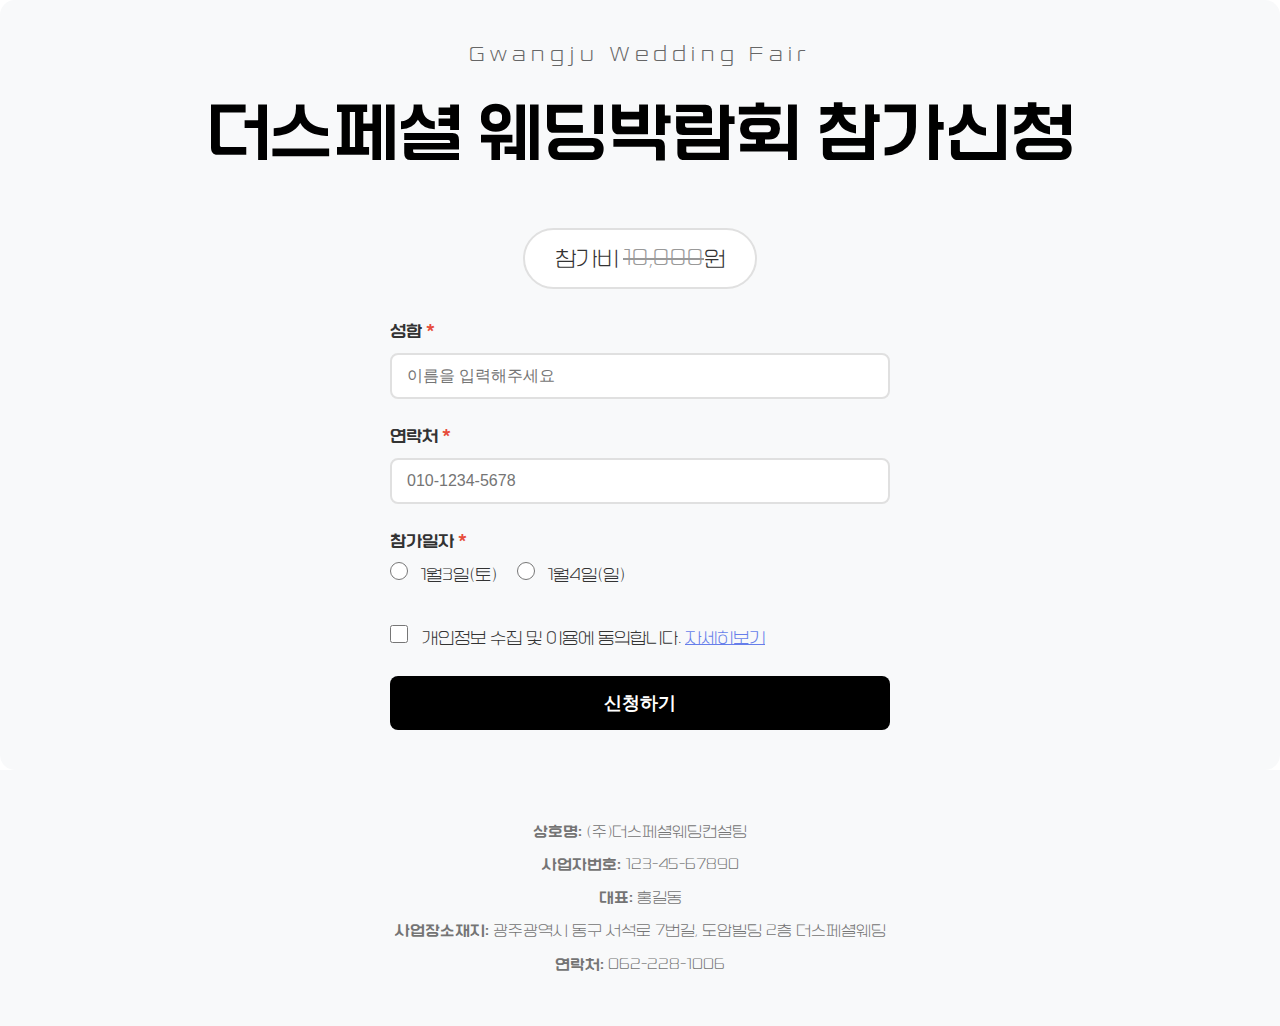
<file: index.html>
<!doctype html>
<html lang="ko">
    <head>
        <meta charset="UTF-8" />
        <meta name="viewport" content="width=device-width, initial-scale=1.0" />
        <meta name="description" content="광주웨딩박람회" />
        <meta name="keywords" content="광주웨딩박람회,결혼박람회" />
        <title>더스페셜 광주웨딩박람회</title>
        <link
            href="https://fonts.googleapis.com/css2?family=Noto+Sans+KR:wght@100;300;400;500;700;900&display=swap"
            rel="stylesheet"
        />
        <link rel="stylesheet" href="/landing.css" />
        <style>
            /* 상단 네비게이션 */
            .top-nav {
                background: rgba(255, 255, 255, 0.9);
                backdrop-filter: blur(10px);
                -webkit-backdrop-filter: blur(10px);
                padding: 0;
                position: sticky;
                top: 0;
                z-index: 1000;
                box-shadow: 0 2px 10px rgba(0, 0, 0, 0.1);
            }
            .nav-container {
                max-width: 1200px;
                margin: 0 auto;
                display: flex;
                justify-content: space-between;
                align-items: center;
                padding: 15px 20px;
            }
            .nav-logo {
                display: flex;
                align-items: center;
                gap: 10px;
                font-size: 1.5em;
                font-weight: 700;
                color: black;
                text-decoration: none;
            }
            .nav-logo img {
                height: 70px;
                width: auto;
            }
            .mobile-menu-btn {
                display: none;
                background: none;
                border: none;
                color: black;
                font-size: 1.5em;
                cursor: pointer;
            }
            @media screen and (max-width: 768px) {
                .mobile-menu-btn {
                    display: block;
                }
                .nav-container {
                    position: relative;
                }
            }
            .pc_wrap {
                display: block;
            }
            .mob_wrap {
                display: none;
            }
            @media screen and (max-width: 768px) {
                .pc_wrap {
                    display: none;
                }
                .mob_wrap {
                    display: block;
                }
            }
            .image-section {
                font-size: 0;
            }
            .image-section img {
                width: 100%;
                cursor: pointer;
                display: block;
            }
            .youtube-wrapper {
                position: relative;
                width: 100%;
                padding-bottom: 56.25%;
                height: 0;
                overflow: hidden;
            }
            .youtube-wrapper iframe {
                position: absolute;
                top: 0;
                left: 0;
                width: 100%;
                height: 100%;
                border: 0;
            }
            .form-container {
                margin: 0;
                padding: 0;
                font-size: 16px;
            }
            .loading {
                text-align: center;
                padding: 100px 20px;
                font-size: 1.2em;
                color: #667eea;
            }
        </style>
    </head>
    <body>
        <div class="pc_wrap">
            <div class="image-section" id="pcImages">
                <div class="loading">이미지 로딩 중...</div>
            </div>
        </div>

        <div class="mob_wrap">
            <div class="image-section" id="mobileImages">
                <div class="loading">이미지 로딩 중...</div>
            </div>
        </div>

        <div id="privacyModal" class="modal">
            <div class="modal-content">
                <span class="close" onclick="closePrivacyModal()">&times;</span>
                <h3>개인정보 처리방침</h3>
                <div class="privacy-content">
                    <h4>[개인정보의 보유 및 이용기간]</h4>
                    <p>
                        원칙적으로, 개인정보 수집 및 이용목적이 달성된 후에는
                        해당 정보를 지체 없이 파기합니다.
                    </p>
                    <h4>보존 항목:</h4>
                    <p>이름, 휴대전화번호, 서비스 이용기록</p>
                    <h4>관계법령에 따른 보관:</h4>
                    <ul>
                        <li>계약 또는 청약철회 등에 관한 기록: 5년</li>
                        <li>대금결제 및 재화 등의 공급에 관한 기록: 5년</li>
                        <li>소비자의 불만 또는 분쟁처리에 관한 기록: 3년</li>
                    </ul>
                </div>
            </div>
        </div>

        <div id="successModal" class="modal">
            <div class="modal-content success-modal">
                <div class="success-icon">✓</div>
                <h2>신청이 완료되었습니다!</h2>
                <p class="success-message">
                    소중한 신청 감사합니다.<br />
                    빠른 시일 내에 연락드리겠습니다.
                </p>
                <button class="success-button" onclick="closeSuccessModal()">
                    확인
                </button>
            </div>
        </div>

        <footer
            style="
                background: #f8f9fa;
                color: #666;
                padding: 40px 20px;
                text-align: center;
            "
        >
            <div class="company-info" style="max-width: 800px; margin: 0 auto">
                <p style="margin: 10px 0; opacity: 0.9">
                    <strong>상호명:</strong> (주)더스페셜웨딩컨설팅
                </p>
                <p style="margin: 10px 0; opacity: 0.9">
                    <strong>사업자번호:</strong> 123-45-67890
                </p>
                <p style="margin: 10px 0; opacity: 0.9">
                    <strong>대표:</strong> 홍길동
                </p>
                <p style="margin: 10px 0; opacity: 0.9">
                    <strong>사업장소재지:</strong> 광주광역시 동구 서석로 7번길,
                    도암빌딩 2층 더스페셜웨딩
                </p>
                <p style="margin: 10px 0; opacity: 0.9">
                    <strong>연락처:</strong> 062-228-1006
                </p>
            </div>
        </footer>

        <script>
            const REGION = 'main';
        </script>
        <script src="/landing-dynamic.js"></script>
        <script>
            function toggleMobileMenu() {
                const menu = document.getElementById('navMenu');
                if (menu) {
                    menu.classList.toggle('active');
                }
            }
        </script>
    </body>
</html>
</file>
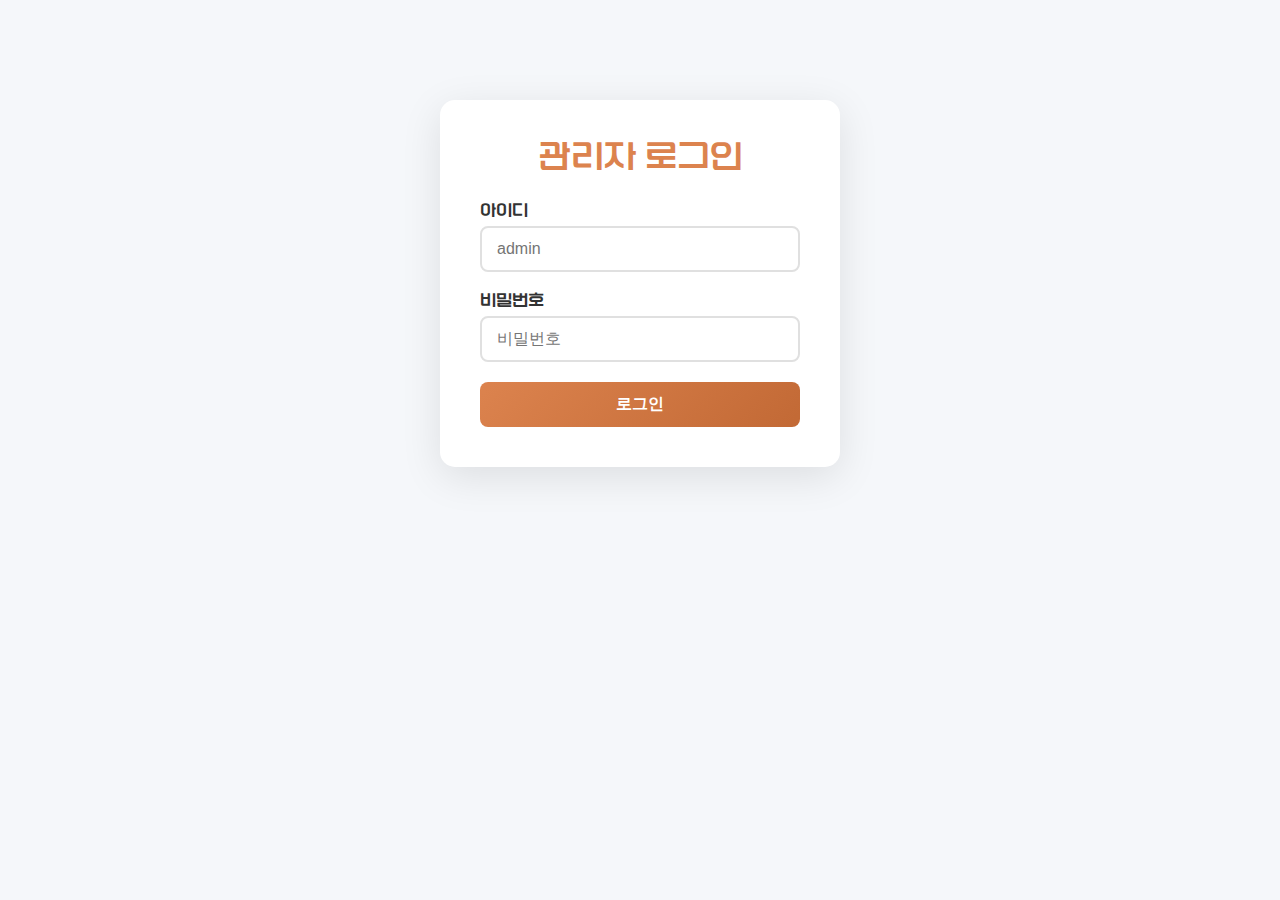
<file: admin.html>
<!DOCTYPE html>
<html lang="ko">
    <head>
        <meta charset="UTF-8" />
        <meta name="viewport" content="width=device-width, initial-scale=1.0" />
        <title>관리자 페이지</title>
        <link
            href="https://fonts.googleapis.com/css2?family=Noto+Sans+KR:wght@100;300;400;500;700;900&display=swap"
            rel="stylesheet"
        />
        <link rel="stylesheet" href="/admin.css" />
    </head>
    <body>
        <!-- 로그인 페이지 -->
        <div id="loginPage" class="page active">
            <div class="login-container">
                <h1>관리자 로그인</h1>
                <form id="loginForm">
                    <div class="form-group">
                        <label for="username">아이디</label>
                        <input
                            type="text"
                            id="username"
                            required
                            placeholder="admin"
                            autocomplete="username"
                        />
                    </div>
                    <div class="form-group">
                        <label for="password">비밀번호</label>
                        <input
                            type="password"
                            id="password"
                            required
                            placeholder="비밀번호"
                            autocomplete="current-password"
                        />
                    </div>
                    <button type="submit" class="btn-primary">로그인</button>
                    <div id="loginMessage" class="message"></div>
                </form>
            </div>
        </div>

        <!-- 관리자 대시보드 -->
        <div id="dashboardPage" class="page">
            <div class="dashboard-container">
                <header class="dashboard-header">
                    <div>
                        <h1>관리자 대시보드</h1>
                        <!-- 지역 선택 (메인만 운영 - 나머지 지역 주석처리) -->
                        <!-- <div class="region-selector">
                            <label for="regionSelect">지역:</label>
                            <select id="regionSelect" class="region-select">
                                <option value="seoul">서울</option>
                                <option value="incheon">인천</option>
                                <option value="suwon">수원</option>
                                <option value="daegu">대구</option>
                                <option value="busan">부산</option>
                                <option value="ulsan">울산</option>
                                <option value="gwangju">광주</option>
                                <option value="jeju">제주</option>
                            </select>
                        </div> -->
                    </div>
                    <button id="logoutBtn" class="btn-secondary">
                        로그아웃
                    </button>
                </header>

                <nav class="dashboard-nav">
                    <button class="nav-btn active" data-tab="submissions">
                        신청 내역
                    </button>
                    <button class="nav-btn" data-tab="dates">날짜 관리</button>
                    <button class="nav-btn" data-tab="blocked">
                        차단 관리
                    </button>
                    <button class="nav-btn" data-tab="images">
                        이미지 관리
                    </button>
                    <button class="nav-btn" data-tab="email">
                        📧 이메일 설정
                    </button>
                </nav>

                <!-- 신청 내역 탭 -->
                <div id="submissionsTab" class="tab-content active">
                    <div class="section-header">
                        <h2>신청 내역</h2>
                        <div class="header-buttons">
                            <button id="downloadExcelBtn" class="btn-success">
                                📥 엑셀 다운로드
                            </button>
                            <button id="refreshBtn" class="btn-secondary">
                                새로고침
                            </button>
                        </div>
                    </div>

                    <div class="stats-container">
                        <div class="stat-card">
                            <div class="stat-number" id="totalCount">0</div>
                            <div class="stat-label">총 신청 수</div>
                        </div>
                    </div>

                    <div class="table-container">
                        <table id="submissionsTable">
                            <thead>
                                <tr>
                                    <th>번호</th>
                                    <th>이름</th>
                                    <th>연락처</th>
                                    <th>참가일자</th>
                                    <th>신청일시</th>
                                    <th>작업</th>
                                </tr>
                            </thead>
                            <tbody id="submissionsBody">
                                <tr>
                                    <td colspan="6" class="loading">
                                        데이터를 불러오는 중...
                                    </td>
                                </tr>
                            </tbody>
                        </table>
                    </div>
                </div>

                <!-- 날짜 관리 탭 -->
                <div id="datesTab" class="tab-content">
                    <div class="section-header">
                        <h2>날짜 관리</h2>
                        <button id="saveDatesBtn" class="btn-primary">
                            저장
                        </button>
                    </div>

                    <div class="dates-editor">
                        <p class="info-text">
                            날짜를 추가하거나 활성화/비활성화할 수 있습니다.
                        </p>
                        <div id="datesList" class="dates-list"></div>
                        <button id="addDateBtn" class="btn-secondary">
                            + 날짜 추가
                        </button>
                    </div>

                    <div id="datesMessage" class="message"></div>
                </div>

                <!-- 차단 관리 탭 -->
                <div id="blockedTab" class="tab-content">
                    <div class="section-header">
                        <h2>차단 관리</h2>
                    </div>

                    <div class="blocked-section">
                        <div class="add-blocked-form">
                            <h3>차단 추가</h3>
                            <div class="form-row">
                                <input
                                    type="tel"
                                    id="blockedPhone"
                                    placeholder="010-1234-5678"
                                    class="blocked-input"
                                />
                                <input
                                    type="text"
                                    id="blockedReason"
                                    placeholder="차단 사유 (선택)"
                                    class="blocked-input"
                                />
                                <button id="addBlockedBtn" class="btn-primary">
                                    차단 추가
                                </button>
                            </div>
                        </div>

                        <div class="stats-container">
                            <div class="stat-card">
                                <div class="stat-number" id="blockedCount">
                                    0
                                </div>
                                <div class="stat-label">차단된 번호</div>
                            </div>
                        </div>

                        <div class="table-container">
                            <table id="blockedTable">
                                <thead>
                                    <tr>
                                        <th>번호</th>
                                        <th>전화번호</th>
                                        <th>차단 사유</th>
                                        <th>차단일시</th>
                                        <th>관리</th>
                                    </tr>
                                </thead>
                                <tbody id="blockedBody">
                                    <tr>
                                        <td colspan="5" class="loading">
                                            데이터를 불러오는 중...
                                        </td>
                                    </tr>
                                </tbody>
                            </table>
                        </div>
                    </div>

                    <div id="blockedMessage" class="message"></div>
                </div>

                <!-- 이미지 관리 탭 -->
                <div id="imagesTab" class="tab-content">
                    <div class="section-header">
                        <h2>이미지 관리</h2>
                        <button id="saveImagesBtn" class="btn-primary">
                            저장
                        </button>
                    </div>

                    <div class="images-editor">
                        <div class="image-section">
                            <h3>PC 이미지 (권장: 1920px 너비)</h3>

                            <!-- 파일 업로드 -->
                            <div class="upload-section">
                                <input
                                    type="file"
                                    id="pcFileInput"
                                    accept="image/*"
                                    style="display: none"
                                />
                                <button
                                    class="btn-upload"
                                    onclick="document.getElementById('pcFileInput').click()"
                                >
                                    📤 PC 이미지 업로드
                                </button>
                                <div
                                    id="pcUploadStatus"
                                    class="upload-status"
                                ></div>
                            </div>

                            <div id="pcImagesList" class="images-list"></div>
                            <button
                                class="btn-secondary add-image-btn"
                                data-type="pc"
                            >
                                + URL로 추가
                            </button>
                        </div>

                        <div class="image-section">
                            <h3>모바일 이미지 (권장: 768px 너비)</h3>

                            <!-- 파일 업로드 -->
                            <div class="upload-section">
                                <input
                                    type="file"
                                    id="mobileFileInput"
                                    accept="image/*"
                                    style="display: none"
                                />
                                <button
                                    class="btn-upload"
                                    onclick="document.getElementById('mobileFileInput').click()"
                                >
                                    📤 모바일 이미지 업로드
                                </button>
                                <div
                                    id="mobileUploadStatus"
                                    class="upload-status"
                                ></div>
                            </div>

                            <div
                                id="mobileImagesList"
                                class="images-list"
                            ></div>
                            <button
                                class="btn-secondary add-image-btn"
                                data-type="mobile"
                            >
                                + URL로 추가
                            </button>
                        </div>
                    </div>

                    <div id="imageMessage" class="message"></div>
                </div>

                <!-- 이메일 설정 탭 -->
                <div id="emailTab" class="tab-content">
                    <div class="section-header">
                        <h2>이메일 알림 설정</h2>
                        <button id="saveEmailBtn" class="btn-primary">
                            저장
                        </button>
                    </div>

                    <div class="email-settings-container">
                        <div class="form-group">
                            <label for="emailEnabled" class="switch-label">
                                <span>이메일 알림 사용</span>
                                <label class="switch">
                                    <input type="checkbox" id="emailEnabled" />
                                    <span class="slider round"></span>
                                </label>
                            </label>
                            <p class="help-text">
                                활성화하면 신청 접수 시 자동으로 이메일이
                                발송됩니다.
                            </p>
                        </div>

                        <div class="form-group">
                            <label for="emailTo"
                                >받는 사람 이메일
                                <span class="required">*</span></label
                            >
                            <input
                                type="text"
                                id="emailTo"
                                placeholder="admin@example.com, manager@example.com"
                                class="form-input"
                            />
                            <p class="help-text">
                                여러 개의 이메일 주소는 쉼표(,)로 구분하세요.
                            </p>
                        </div>

                        <div class="form-group">
                            <label for="emailSubject">이메일 제목</label>
                            <input
                                type="text"
                                id="emailSubject"
                                placeholder="[허니문박람회] 새로운 신청이 접수되었습니다"
                                class="form-input"
                            />
                        </div>

                        <div class="info-box">
                            <h4>이메일 내용 미리보기</h4>
                            <pre class="email-preview">
━━━━━━━━━━━━━━━━━━━━━━━━━
📝 신청 정보
━━━━━━━━━━━━━━━━━━━━━━━━━

👤 성함: 홍길동
📞 연락처: 010-1234-5678
📅 참가일자: 1월3일(토)
🌏 지역: 서울
⏰ 신청시간: 2026-01-19 15:30:25

━━━━━━━━━━━━━━━━━━━━━━━━━
관리자 페이지에서 확인하기:
http://honeyfair.co.kr/admin.html
━━━━━━━━━━━━━━━━━━━━━━━━━</pre
                            >
                        </div>

                        <div class="button-group">
                            <button id="testEmailBtn" class="btn-secondary">
                                테스트 이메일 발송
                            </button>
                        </div>
                    </div>

                    <div id="emailMessage" class="message"></div>
                </div>
            </div>
        </div>

        <script src="/admin.js"></script>
    </body>
</html>
</file>
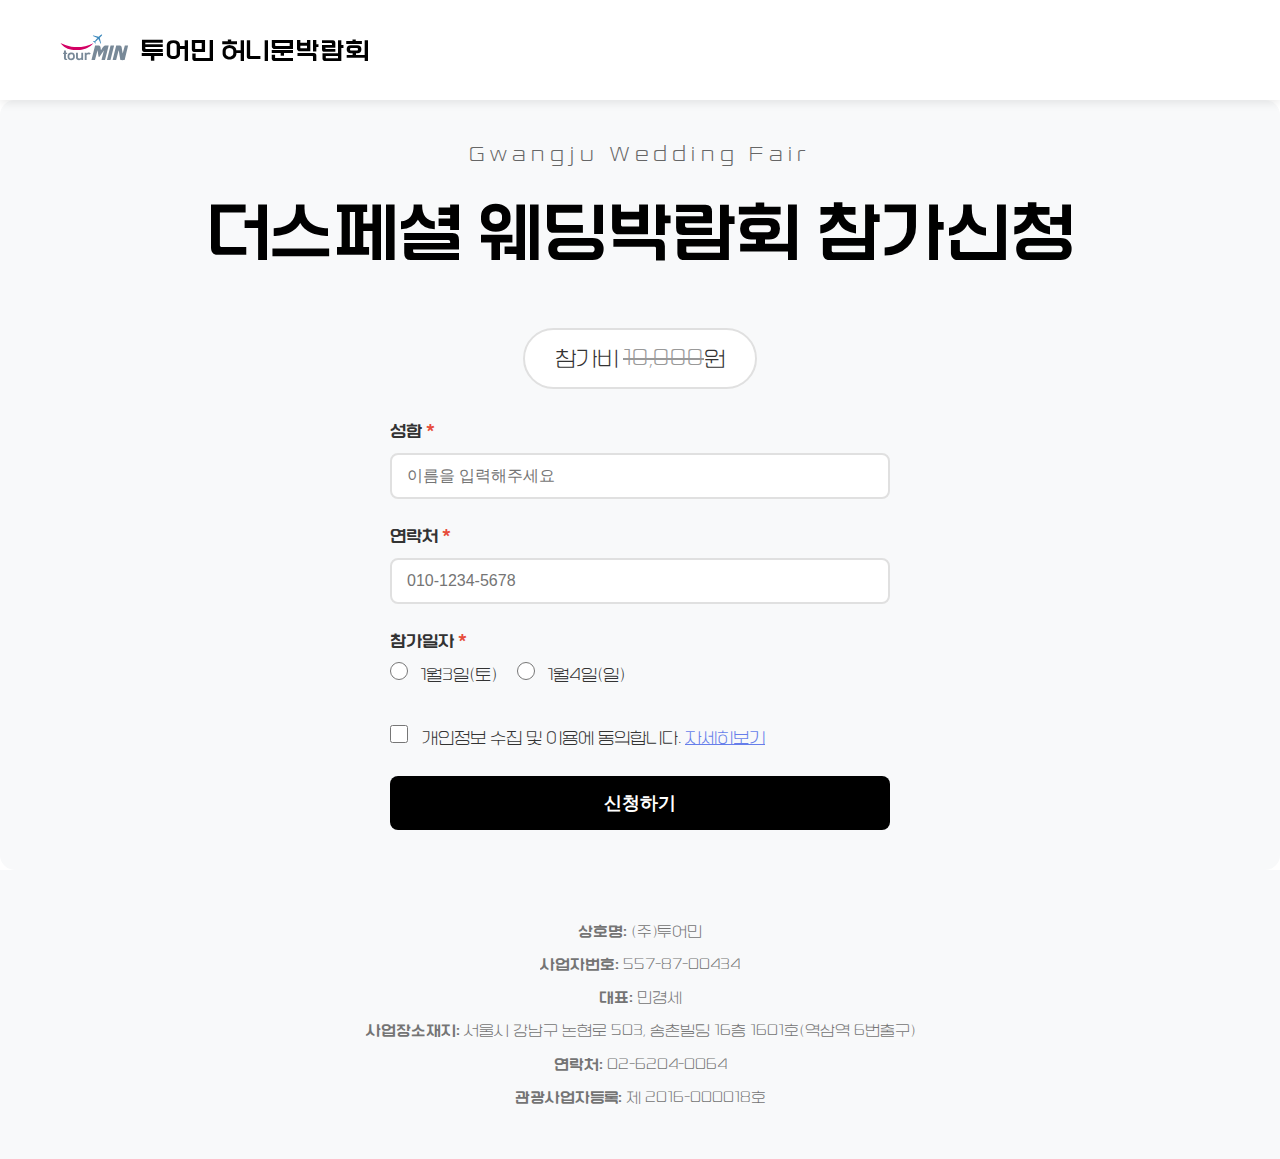
<file: landing.html>
<!DOCTYPE html>
<html lang="ko">
    <head>
        <meta charset="UTF-8" />
        <meta name="viewport" content="width=device-width, initial-scale=1.0" />
        <meta name="description" content="예비 부부들을 위한 허니문박람회" />
        <meta name="keywords" content="허니문박람회,신혼여행" />
        <title>허니문박람회 투어민</title>
        <link href="https://fonts.googleapis.com/css2?family=Noto+Sans+KR:wght@100;300;400;500;700;900&display=swap" rel="stylesheet" />
        <link rel="stylesheet" href="/landing.css" />
        <style>
            /* 상단 네비게이션 */
            .top-nav {
                background: rgba(255, 255, 255, 0.9);
                backdrop-filter: blur(10px);
                -webkit-backdrop-filter: blur(10px);
                padding: 0;
                position: sticky;
                top: 0;
                z-index: 1000;
                box-shadow: 0 2px 10px rgba(0, 0, 0, 0.1);
            }
            .nav-container {
                max-width: 1200px;
                margin: 0 auto;
                display: flex;
                justify-content: space-between;
                align-items: center;
                padding: 15px 20px;
            }
            .nav-logo {
                display: flex;
                align-items: center;
                gap: 10px;
                font-size: 1.5em;
                font-weight: 700;
                color: black;
                text-decoration: none;
            }
            .nav-logo img {
                height: 70px;
                width: auto;
            }
            .mobile-menu-btn {
                display: none;
                background: none;
                border: none;
                color: black;
                font-size: 1.5em;
                cursor: pointer;
            }
            @media screen and (max-width: 768px) {
                .mobile-menu-btn {
                    display: block;
                }
                .nav-container {
                    position: relative;
                }
            }
            .pc_wrap {
                display: block;
            }
            .mob_wrap {
                display: none;
            }
            @media screen and (max-width: 768px) {
                .pc_wrap {
                    display: none;
                }
                .mob_wrap {
                    display: block;
                }
            }
            .image-section {
                font-size: 0;
            }
            .image-section img {
                width: 100%;
                cursor: pointer;
                display: block;
            }
            .youtube-wrapper {
                position: relative;
                width: 100%;
                padding-bottom: 56.25%;
                height: 0;
                overflow: hidden;
            }
            .youtube-wrapper iframe {
                position: absolute;
                top: 0;
                left: 0;
                width: 100%;
                height: 100%;
                border: 0;
            }
            .form-container {
                margin: 0;
                padding: 0;
                font-size: 16px;
            }
            .loading {
                text-align: center;
                padding: 100px 20px;
                font-size: 1.2em;
                color: #667eea;
            }
        </style>
    </head>
    <body>
        <nav class="top-nav">
            <div class="nav-container">
                <a href="/" class="nav-logo">
                    <img src="/logo.svg" alt="투어민 로고" />
                    <span>투어민 허니문박람회</span>
                </a>
                <button class="mobile-menu-btn" onclick="toggleMobileMenu()">☰</button>
            </div>
        </nav>

        <div class="pc_wrap">
            <div class="image-section" id="pcImages">
                <div class="loading">이미지 로딩 중...</div>
            </div>
        </div>

        <div class="mob_wrap">
            <div class="image-section" id="mobileImages">
                <div class="loading">이미지 로딩 중...</div>
            </div>
        </div>

        <div id="privacyModal" class="modal">
            <div class="modal-content">
                <span class="close" onclick="closePrivacyModal()">&times;</span>
                <h3>개인정보 처리방침</h3>
                <div class="privacy-content">
                    <h4>[개인정보의 보유 및 이용기간]</h4>
                    <p>원칙적으로, 개인정보 수집 및 이용목적이 달성된 후에는 해당 정보를 지체 없이 파기합니다.</p>
                    <h4>보존 항목:</h4>
                    <p>이름, 휴대전화번호, 서비스 이용기록</p>
                    <h4>관계법령에 따른 보관:</h4>
                    <ul>
                        <li>계약 또는 청약철회 등에 관한 기록: 5년</li>
                        <li>대금결제 및 재화 등의 공급에 관한 기록: 5년</li>
                        <li>소비자의 불만 또는 분쟁처리에 관한 기록: 3년</li>
                    </ul>
                </div>
            </div>
        </div>

        <div id="successModal" class="modal">
            <div class="modal-content success-modal">
                <div class="success-icon">✓</div>
                <h2>신청이 완료되었습니다!</h2>
                <p class="success-message">
                    소중한 신청 감사합니다.<br />
                    빠른 시일 내에 연락드리겠습니다.
                </p>
                <button class="success-button" onclick="closeSuccessModal()">확인</button>
            </div>
        </div>

        <footer style="background: #f8f9fa; color: #666; padding: 40px 20px; text-align: center;">
            <div class="company-info" style="max-width: 800px; margin: 0 auto;">
                <p style="margin: 10px 0; opacity: 0.9;"><strong>상호명:</strong> (주)투어민</p>
                <p style="margin: 10px 0; opacity: 0.9;"><strong>사업자번호:</strong> 557-87-00434</p>
                <p style="margin: 10px 0; opacity: 0.9;"><strong>대표:</strong> 민경세</p>
                <p style="margin: 10px 0; opacity: 0.9;"><strong>사업장소재지:</strong> 서울시 강남구 논현로 503, 송촌빌딩 16층 1601호(역삼역 6번출구)</p>
                <p style="margin: 10px 0; opacity: 0.9;"><strong>연락처:</strong> 02-6204-0064</p>
                <p style="margin: 10px 0; opacity: 0.9;"><strong>관광사업자등록:</strong> 제 2016-000018호</p>
            </div>
        </footer>

        <script>
            const REGION = 'main';
        </script>
        <script src="/landing-dynamic.js"></script>
        <script>
            function toggleMobileMenu() {
                const menu = document.getElementById('navMenu');
                if (menu) {
                    menu.classList.toggle('active');
                }
            }
        </script>
    </body>
</html>
</file>
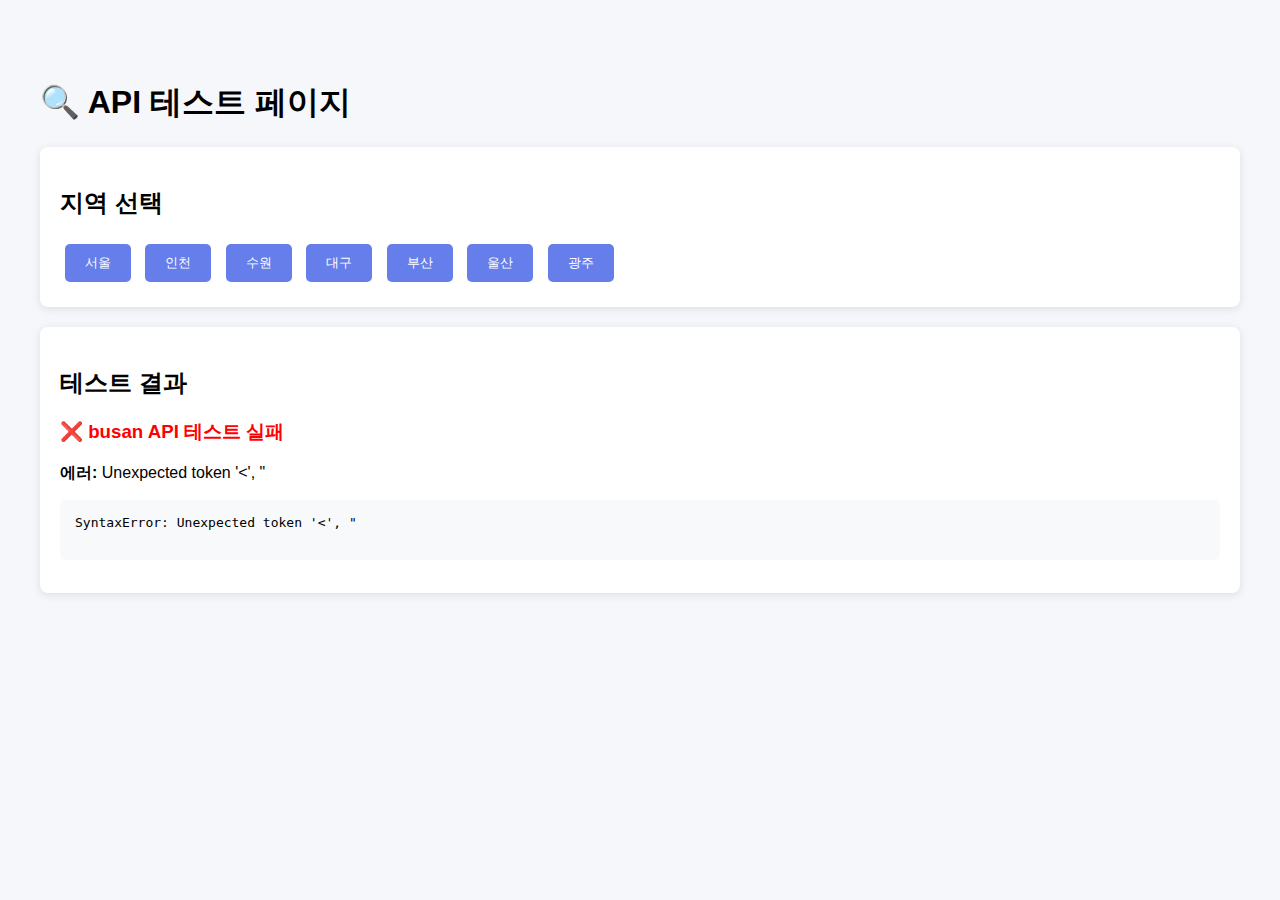
<file: test-api.html>
<!DOCTYPE html>
<html lang="ko">
<head>
    <meta charset="UTF-8">
    <meta name="viewport" content="width=device-width, initial-scale=1.0">
    <title>API 테스트</title>
    <style>
        body {
            font-family: 'Noto Sans KR', sans-serif;
            max-width: 1200px;
            margin: 40px auto;
            padding: 20px;
            background: #f5f7fa;
        }
        .test-section {
            background: white;
            padding: 20px;
            margin-bottom: 20px;
            border-radius: 8px;
            box-shadow: 0 2px 10px rgba(0,0,0,0.1);
        }
        button {
            background: #667eea;
            color: white;
            border: none;
            padding: 10px 20px;
            border-radius: 5px;
            cursor: pointer;
            margin: 5px;
        }
        button:hover {
            background: #5568d3;
        }
        pre {
            background: #f8f9fa;
            padding: 15px;
            border-radius: 5px;
            overflow-x: auto;
        }
        .success { color: green; }
        .error { color: red; }
    </style>
</head>
<body>
    <h1>🔍 API 테스트 페이지</h1>
    
    <div class="test-section">
        <h2>지역 선택</h2>
        <button onclick="testRegion('seoul')">서울</button>
        <button onclick="testRegion('incheon')">인천</button>
        <button onclick="testRegion('suwon')">수원</button>
        <button onclick="testRegion('daegu')">대구</button>
        <button onclick="testRegion('busan')">부산</button>
        <button onclick="testRegion('ulsan')">울산</button>
        <button onclick="testRegion('gwangju')">광주</button>
    </div>

    <div class="test-section">
        <h2>테스트 결과</h2>
        <div id="result"></div>
    </div>

    <script>
        async function testRegion(region) {
            const resultDiv = document.getElementById('result');
            resultDiv.innerHTML = `<p>🔄 테스트 중: ${region}</p>`;
            
            try {
                // 이미지 API 테스트
                const imageUrl = `/api/images.php?region=${region}`;
                console.log('Testing:', imageUrl);
                
                const response = await fetch(imageUrl);
                const data = await response.json();
                
                let html = `
                    <h3 class="success">✅ ${region} API 테스트 성공</h3>
                    <p><strong>API URL:</strong> ${imageUrl}</p>
                    <p><strong>상태 코드:</strong> ${response.status}</p>
                    <p><strong>응답:</strong></p>
                    <pre>${JSON.stringify(data, null, 2)}</pre>
                `;
                
                if (data.success && data.data) {
                    html += `
                        <h4>PC 이미지 (${data.data.pc ? data.data.pc.length : 0}개):</h4>
                        <pre>${JSON.stringify(data.data.pc, null, 2)}</pre>
                        
                        <h4>모바일 이미지 (${data.data.mobile ? data.data.mobile.length : 0}개):</h4>
                        <pre>${JSON.stringify(data.data.mobile, null, 2)}</pre>
                    `;
                    
                    // 이미지 미리보기
                    if (data.data.pc && data.data.pc.length > 0) {
                        html += '<h4>이미지 미리보기:</h4>';
                        data.data.pc.slice(0, 3).forEach(img => {
                            html += `<img src="${img}" style="max-width: 200px; margin: 10px;" onerror="this.style.border='2px solid red'">`;
                        });
                    }
                }
                
                resultDiv.innerHTML = html;
                
            } catch (error) {
                resultDiv.innerHTML = `
                    <h3 class="error">❌ ${region} API 테스트 실패</h3>
                    <p><strong>에러:</strong> ${error.message}</p>
                    <pre>${error.stack}</pre>
                `;
                console.error('Error:', error);
            }
        }
        
        // 페이지 로드 시 부산 자동 테스트
        window.onload = () => testRegion('busan');
    </script>
</body>
</html>
</file>
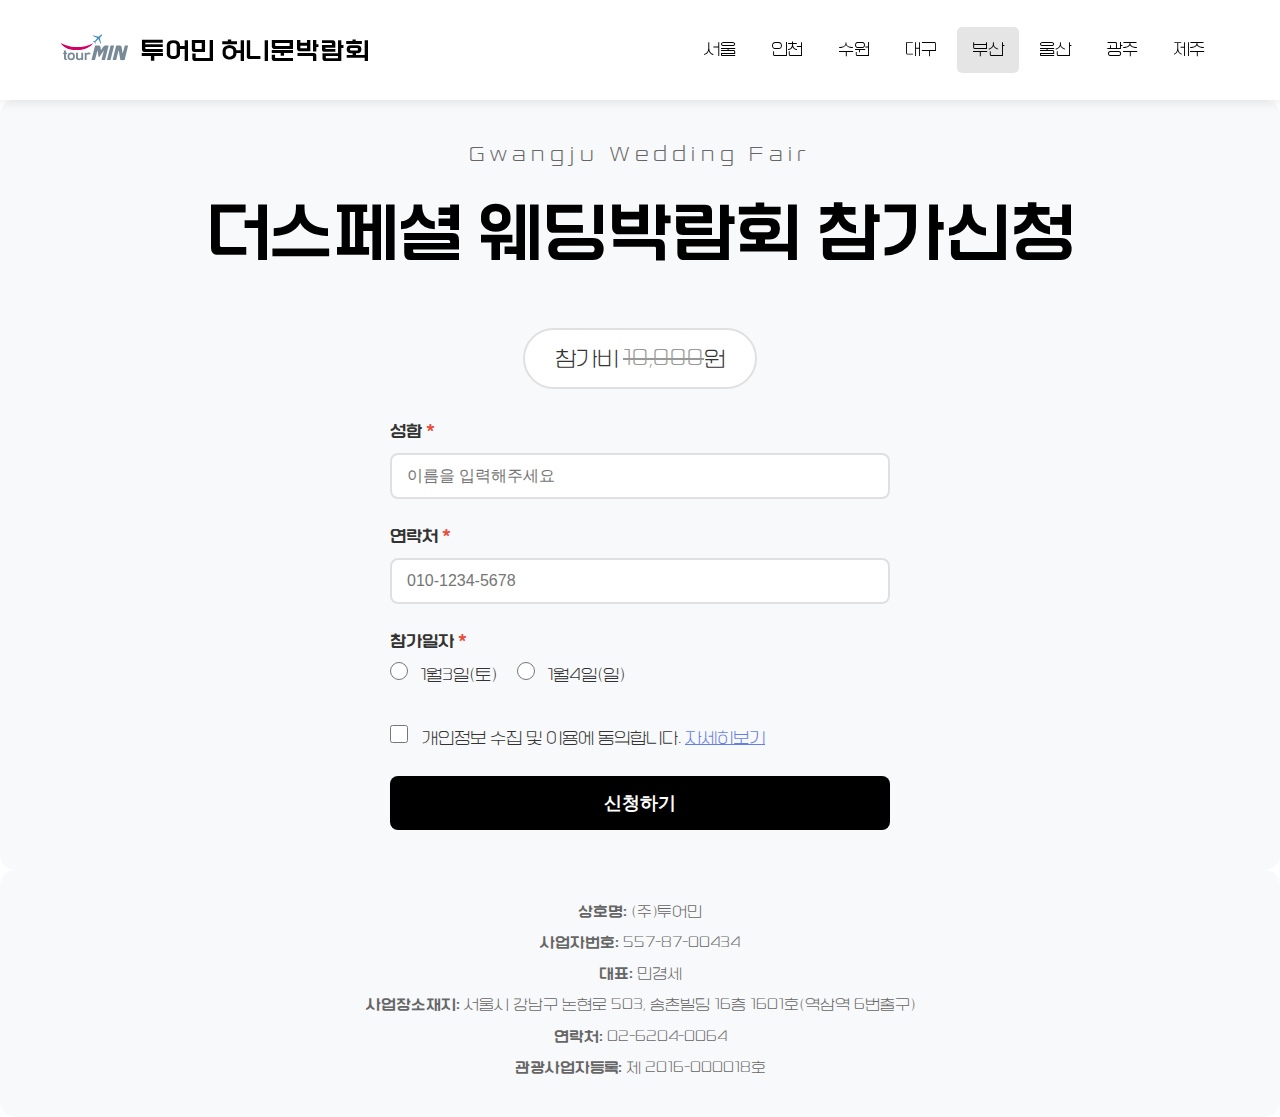
<file: sub/busan.html>
<!DOCTYPE html>
<html lang="ko">
    <head>
        <meta charset="UTF-8" />
        <meta name="viewport" content="width=device-width, initial-scale=1.0" />
        <meta name="description" content="부산 허니문박람회 - 예비 부부들을 위한 신혼여행 박람회" />
        <meta name="keywords" content="부산,허니문박람회,신혼여행" />
        <title>부산 허니문박람회 투어민</title>
        <link href="https://fonts.googleapis.com/css2?family=Noto+Sans+KR:wght@100;300;400;500;700;900&display=swap" rel="stylesheet" />
        <link rel="stylesheet" href="/landing.css" />
        <style>
            /* 상단 네비게이션 */
            .top-nav {
                background: rgba(255, 255, 255, 0.9);
                backdrop-filter: blur(10px);
                -webkit-backdrop-filter: blur(10px);
                padding: 0;
                position: sticky;
                top: 0;
                z-index: 1000;
                box-shadow: 0 2px 10px rgba(0, 0, 0, 0.1);
            }
            .nav-container {
                max-width: 1200px;
                margin: 0 auto;
                display: flex;
                justify-content: space-between;
                align-items: center;
                padding: 15px 20px;
            }
            .nav-logo {
                display: flex;
                align-items: center;
                gap: 10px;
                font-size: 1.5em;
                font-weight: 700;
                color: black;
                text-decoration: none;
            }
            .nav-logo img {
                height: 70px;
                width: auto;
            }
            .nav-menu {
                display: flex;
                gap: 5px;
                list-style: none;
                margin: 0;
                padding: 0;
            }
            .nav-menu li a {
                color: black;
                text-decoration: none;
                padding: 10px 15px;
                border-radius: 5px;
                font-weight: 500;
                transition: background 0.3s;
                display: block;
            }
            .nav-menu li a:hover,
            .nav-menu li a.active {
                background: rgba(0, 0, 0, 0.1);
            }
            .mobile-menu-btn {
                display: none;
                background: none;
                border: none;
                color: black;
                font-size: 1.5em;
                cursor: pointer;
            }
            @media screen and (max-width: 768px) {
                .nav-menu {
                    display: none;
                    position: absolute;
                    top: 100%;
                    left: 0;
                    right: 0;
                    background-color: white;
                    flex-direction: column;
                    padding: 10px 0;
                }
                .nav-menu.active {
                    display: flex;
                }
                .nav-menu li {
                    width: 100%;
                }
                .nav-menu li a {
                    padding: 15px 20px;
                    border-radius: 0;
                }
                .mobile-menu-btn {
                    display: block;
                }
                .nav-container {
                    position: relative;
                }
            }
            .pc_wrap {
                display: block;
            }
            .mob_wrap {
                display: none;
            }
            @media screen and (max-width: 768px) {
                .pc_wrap {
                    display: none;
                }
                .mob_wrap {
                    display: block;
                }
            }
            .image-section {
                font-size: 0;
            }
            .image-section img {
                width: 100%;
                cursor: pointer;
                display: block;
            }
            .youtube-wrapper {
                position: relative;
                width: 100%;
                padding-bottom: 56.25%;
                height: 0;
                overflow: hidden;
            }
            .youtube-wrapper iframe {
                position: absolute;
                top: 0;
                left: 0;
                width: 100%;
                height: 100%;
                border: 0;
            }
            .form-container {
                margin: 0;
                padding: 0;
                font-size: 16px;
            }
            .loading {
                text-align: center;
                padding: 100px 20px;
                font-size: 1.2em;
                color: #667eea;
            }
        </style>
    </head>
    <body>
        <nav class="top-nav">
            <div class="nav-container">
                <a href="/" class="nav-logo">
                    <img src="/logo.svg" alt="투어민 로고" />
                    <span>투어민 허니문박람회</span>
                </a>
                <button class="mobile-menu-btn" onclick="toggleMobileMenu()">☰</button>
                <ul class="nav-menu" id="navMenu">
                    <li><a href="/sub/seoul.html">서울</a></li>
                    <li><a href="/sub/incheon.html">인천</a></li>
                    <li><a href="/sub/suwon.html">수원</a></li>
                    <li><a href="/sub/daegu.html">대구</a></li>
                    <li><a href="/sub/busan.html" class="active">부산</a></li>
                    <li><a href="/sub/ulsan.html">울산</a></li>
                    <li><a href="/sub/gwangju.html">광주</a></li>
                    <li><a href="/sub/jeju.html">제주</a></li>
                </ul>
            </div>
        </nav>

        <div class="pc_wrap">
            <div class="image-section" id="pcImages">
                <div class="loading">이미지 로딩 중...</div>
            </div>
        </div>

        <div class="mob_wrap">
            <div class="image-section" id="mobileImages">
                <div class="loading">이미지 로딩 중...</div>
            </div>
        </div>

        <div id="privacyModal" class="modal">
            <div class="modal-content">
                <span class="close" onclick="closePrivacyModal()">&times;</span>
                <h3>개인정보 처리방침</h3>
                <div class="privacy-content">
                    <h4>[개인정보의 보유 및 이용기간]</h4>
                    <p>원칙적으로, 개인정보 수집 및 이용목적이 달성된 후에는 해당 정보를 지체 없이 파기합니다.</p>
                    <h4>보존 항목:</h4>
                    <p>이름, 휴대전화번호, 서비스 이용기록</p>
                    <h4>관계법령에 따른 보관:</h4>
                    <ul>
                        <li>계약 또는 청약철회 등에 관한 기록: 5년</li>
                        <li>대금결제 및 재화 등의 공급에 관한 기록: 5년</li>
                        <li>소비자의 불만 또는 분쟁처리에 관한 기록: 3년</li>
                    </ul>
                </div>
            </div>
        </div>

        <div id="successModal" class="modal">
            <div class="modal-content success-modal">
                <div class="success-icon">✓</div>
                <h2>신청이 완료되었습니다!</h2>
                <p class="success-message">
                    소중한 신청 감사합니다.<br />
                    빠른 시일 내에 연락드리겠습니다.
                </p>
                <button class="success-button" onclick="closeSuccessModal()">확인</button>
            </div>
        </div>

        <footer class="info-section">
            <div class="company-info">
                <p><strong>상호명:</strong> (주)투어민</p>
                <p><strong>사업자번호:</strong> 557-87-00434</p>
                <p><strong>대표:</strong> 민경세</p>
                <p><strong>사업장소재지:</strong> 서울시 강남구 논현로 503, 송촌빌딩 16층 1601호(역삼역 6번출구)</p>
                <p><strong>연락처:</strong> 02-6204-0064</p>
                <p><strong>관광사업자등록:</strong> 제 2016-000018호</p>
            </div>
        </footer>

        <script>
            const REGION = 'busan';
        </script>
        <script src="/landing-dynamic.js"></script>
        <script>
            function toggleMobileMenu() {
                const menu = document.getElementById('navMenu');
                menu.classList.toggle('active');
            }
        </script>
    </body>
</html>
</file>
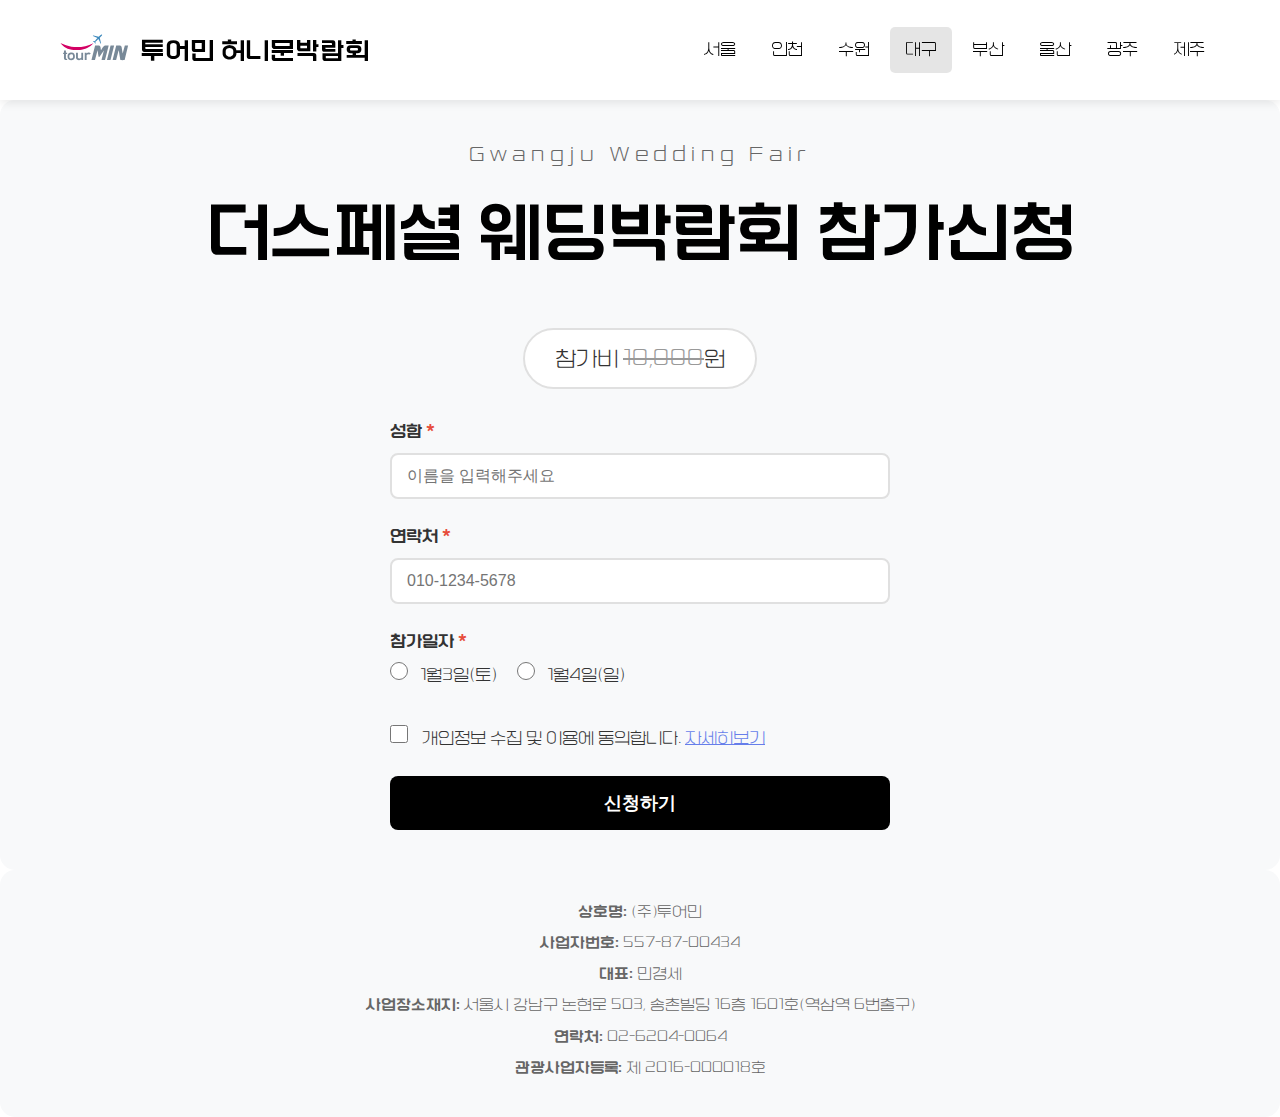
<file: sub/daegu.html>
<!DOCTYPE html>
<html lang="ko">
    <head>
        <meta charset="UTF-8" />
        <meta name="viewport" content="width=device-width, initial-scale=1.0" />
        <meta name="description" content="대구 허니문박람회 - 예비 부부들을 위한 신혼여행 박람회" />
        <meta name="keywords" content="대구,허니문박람회,신혼여행" />
        <title>대구 허니문박람회 투어민</title>
        <link href="https://fonts.googleapis.com/css2?family=Noto+Sans+KR:wght@100;300;400;500;700;900&display=swap" rel="stylesheet" />
        <link rel="stylesheet" href="/landing.css" />
        <style>
            /* 상단 네비게이션 */
            .top-nav {
                background: rgba(255, 255, 255, 0.9);
                backdrop-filter: blur(10px);
                -webkit-backdrop-filter: blur(10px);
                padding: 0;
                position: sticky;
                top: 0;
                z-index: 1000;
                box-shadow: 0 2px 10px rgba(0, 0, 0, 0.1);
            }
            .nav-container {
                max-width: 1200px;
                margin: 0 auto;
                display: flex;
                justify-content: space-between;
                align-items: center;
                padding: 15px 20px;
            }
            .nav-logo {
                display: flex;
                align-items: center;
                gap: 10px;
                font-size: 1.5em;
                font-weight: 700;
                color: black;
                text-decoration: none;
            }
            .nav-logo img {
                height: 70px;
                width: auto;
            }
            .nav-menu {
                display: flex;
                gap: 5px;
                list-style: none;
                margin: 0;
                padding: 0;
            }
            .nav-menu li a {
                color: black;
                text-decoration: none;
                padding: 10px 15px;
                border-radius: 5px;
                font-weight: 500;
                transition: background 0.3s;
                display: block;
            }
            .nav-menu li a:hover,
            .nav-menu li a.active {
                background: rgba(0, 0, 0, 0.1);
            }
            .mobile-menu-btn {
                display: none;
                background: none;
                border: none;
                color: black;
                font-size: 1.5em;
                cursor: pointer;
            }
            @media screen and (max-width: 768px) {
                .nav-menu {
                    display: none;
                    position: absolute;
                    top: 100%;
                    left: 0;
                    right: 0;
                    background-color: white;
                    flex-direction: column;
                    padding: 10px 0;
                }
                .nav-menu.active {
                    display: flex;
                }
                .nav-menu li {
                    width: 100%;
                }
                .nav-menu li a {
                    padding: 15px 20px;
                    border-radius: 0;
                }
                .mobile-menu-btn {
                    display: block;
                }
                .nav-container {
                    position: relative;
                }
            }
            .pc_wrap {
                display: block;
            }
            .mob_wrap {
                display: none;
            }
            @media screen and (max-width: 768px) {
                .pc_wrap {
                    display: none;
                }
                .mob_wrap {
                    display: block;
                }
            }
            .image-section {
                font-size: 0;
            }
            .image-section img {
                width: 100%;
                cursor: pointer;
                display: block;
            }
            .youtube-wrapper {
                position: relative;
                width: 100%;
                padding-bottom: 56.25%;
                height: 0;
                overflow: hidden;
            }
            .youtube-wrapper iframe {
                position: absolute;
                top: 0;
                left: 0;
                width: 100%;
                height: 100%;
                border: 0;
            }
            .form-container {
                margin: 0;
                padding: 0;
                font-size: 16px;
            }
            .loading {
                text-align: center;
                padding: 100px 20px;
                font-size: 1.2em;
                color: #667eea;
            }
        </style>
    </head>
    <body>
        <nav class="top-nav">
            <div class="nav-container">
                <a href="/" class="nav-logo">
                    <img src="/logo.svg" alt="투어민 로고" />
                    <span>투어민 허니문박람회</span>
                </a>
                <button class="mobile-menu-btn" onclick="toggleMobileMenu()">☰</button>
                <ul class="nav-menu" id="navMenu">
                    <li><a href="/sub/seoul.html">서울</a></li>
                    <li><a href="/sub/incheon.html">인천</a></li>
                    <li><a href="/sub/suwon.html">수원</a></li>
                    <li><a href="/sub/daegu.html" class="active">대구</a></li>
                    <li><a href="/sub/busan.html">부산</a></li>
                    <li><a href="/sub/ulsan.html">울산</a></li>
                    <li><a href="/sub/gwangju.html">광주</a></li>
                    <li><a href="/sub/jeju.html">제주</a></li>
                </ul>
            </div>
        </nav>

        <div class="pc_wrap">
            <div class="image-section" id="pcImages">
                <div class="loading">이미지 로딩 중...</div>
            </div>
        </div>

        <div class="mob_wrap">
            <div class="image-section" id="mobileImages">
                <div class="loading">이미지 로딩 중...</div>
            </div>
        </div>

        <div id="privacyModal" class="modal">
            <div class="modal-content">
                <span class="close" onclick="closePrivacyModal()">&times;</span>
                <h3>개인정보 처리방침</h3>
                <div class="privacy-content">
                    <h4>[개인정보의 보유 및 이용기간]</h4>
                    <p>원칙적으로, 개인정보 수집 및 이용목적이 달성된 후에는 해당 정보를 지체 없이 파기합니다.</p>
                    <h4>보존 항목:</h4>
                    <p>이름, 휴대전화번호, 서비스 이용기록</p>
                    <h4>관계법령에 따른 보관:</h4>
                    <ul>
                        <li>계약 또는 청약철회 등에 관한 기록: 5년</li>
                        <li>대금결제 및 재화 등의 공급에 관한 기록: 5년</li>
                        <li>소비자의 불만 또는 분쟁처리에 관한 기록: 3년</li>
                    </ul>
                </div>
            </div>
        </div>

        <div id="successModal" class="modal">
            <div class="modal-content success-modal">
                <div class="success-icon">✓</div>
                <h2>신청이 완료되었습니다!</h2>
                <p class="success-message">
                    소중한 신청 감사합니다.<br />
                    빠른 시일 내에 연락드리겠습니다.
                </p>
                <button class="success-button" onclick="closeSuccessModal()">확인</button>
            </div>
        </div>

        <footer class="info-section">
            <div class="company-info">
                <p><strong>상호명:</strong> (주)투어민</p>
                <p><strong>사업자번호:</strong> 557-87-00434</p>
                <p><strong>대표:</strong> 민경세</p>
                <p><strong>사업장소재지:</strong> 서울시 강남구 논현로 503, 송촌빌딩 16층 1601호(역삼역 6번출구)</p>
                <p><strong>연락처:</strong> 02-6204-0064</p>
                <p><strong>관광사업자등록:</strong> 제 2016-000018호</p>
            </div>
        </footer>

        <script>
            const REGION = 'daegu';
        </script>
        <script src="/landing-dynamic.js"></script>
        <script>
            function toggleMobileMenu() {
                const menu = document.getElementById('navMenu');
                menu.classList.toggle('active');
            }
        </script>
    </body>
</html>
</file>
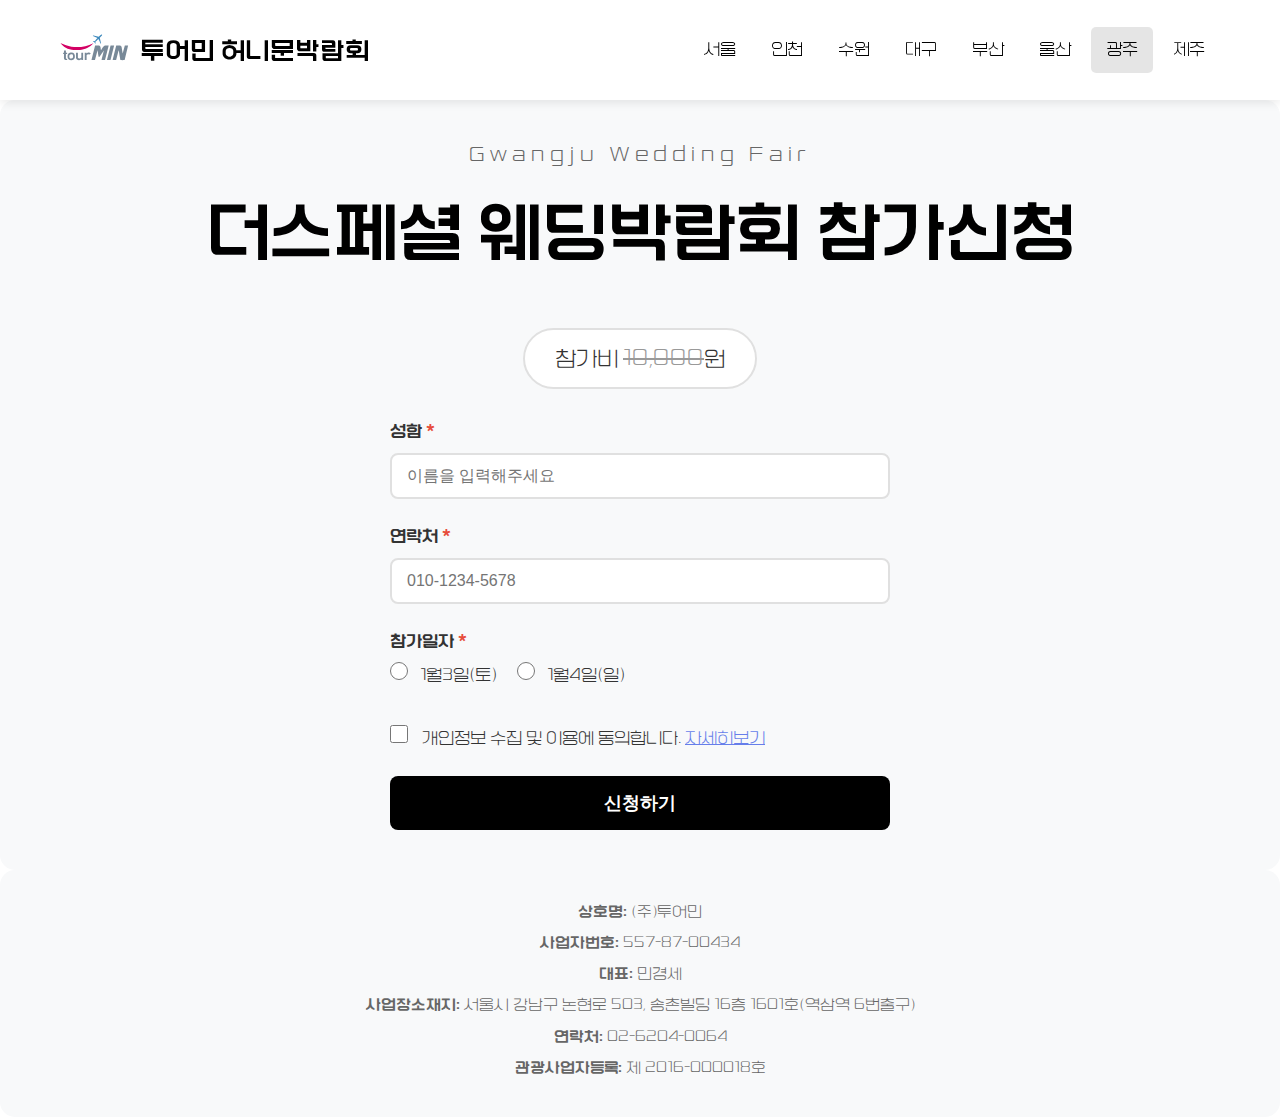
<file: sub/gwangju.html>
<!DOCTYPE html>
<html lang="ko">
    <head>
        <meta charset="UTF-8" />
        <meta name="viewport" content="width=device-width, initial-scale=1.0" />
        <meta name="description" content="광주 허니문박람회 - 예비 부부들을 위한 신혼여행 박람회" />
        <meta name="keywords" content="광주,허니문박람회,신혼여행" />
        <title>광주 허니문박람회 투어민</title>
        <link href="https://fonts.googleapis.com/css2?family=Noto+Sans+KR:wght@100;300;400;500;700;900&display=swap" rel="stylesheet" />
        <link rel="stylesheet" href="/landing.css" />
        <style>
            /* 상단 네비게이션 */
            .top-nav {
                background: rgba(255, 255, 255, 0.9);
                backdrop-filter: blur(10px);
                -webkit-backdrop-filter: blur(10px);
                padding: 0;
                position: sticky;
                top: 0;
                z-index: 1000;
                box-shadow: 0 2px 10px rgba(0, 0, 0, 0.1);
            }
            .nav-container {
                max-width: 1200px;
                margin: 0 auto;
                display: flex;
                justify-content: space-between;
                align-items: center;
                padding: 15px 20px;
            }
            .nav-logo {
                display: flex;
                align-items: center;
                gap: 10px;
                font-size: 1.5em;
                font-weight: 700;
                color: black;
                text-decoration: none;
            }
            .nav-logo img {
                height: 70px;
                width: auto;
            }
            .nav-menu {
                display: flex;
                gap: 5px;
                list-style: none;
                margin: 0;
                padding: 0;
            }
            .nav-menu li a {
                color: black;
                text-decoration: none;
                padding: 10px 15px;
                border-radius: 5px;
                font-weight: 500;
                transition: background 0.3s;
                display: block;
            }
            .nav-menu li a:hover,
            .nav-menu li a.active {
                background: rgba(0, 0, 0, 0.1);
            }
            .mobile-menu-btn {
                display: none;
                background: none;
                border: none;
                color: black;
                font-size: 1.5em;
                cursor: pointer;
            }
            @media screen and (max-width: 768px) {
                .nav-menu {
                    display: none;
                    position: absolute;
                    top: 100%;
                    left: 0;
                    right: 0;
                    background-color: white;
                    flex-direction: column;
                    padding: 10px 0;
                }
                .nav-menu.active {
                    display: flex;
                }
                .nav-menu li {
                    width: 100%;
                }
                .nav-menu li a {
                    padding: 15px 20px;
                    border-radius: 0;
                }
                .mobile-menu-btn {
                    display: block;
                }
                .nav-container {
                    position: relative;
                }
            }
            .pc_wrap {
                display: block;
            }
            .mob_wrap {
                display: none;
            }
            @media screen and (max-width: 768px) {
                .pc_wrap {
                    display: none;
                }
                .mob_wrap {
                    display: block;
                }
            }
            .image-section {
                font-size: 0;
            }
            .image-section img {
                width: 100%;
                cursor: pointer;
                display: block;
            }
            .youtube-wrapper {
                position: relative;
                width: 100%;
                padding-bottom: 56.25%;
                height: 0;
                overflow: hidden;
            }
            .youtube-wrapper iframe {
                position: absolute;
                top: 0;
                left: 0;
                width: 100%;
                height: 100%;
                border: 0;
            }
            .form-container {
                margin: 0;
                padding: 0;
                font-size: 16px;
            }
            .loading {
                text-align: center;
                padding: 100px 20px;
                font-size: 1.2em;
                color: #667eea;
            }
        </style>
    </head>
    <body>
        <nav class="top-nav">
            <div class="nav-container">
                <a href="/" class="nav-logo">
                    <img src="/logo.svg" alt="투어민 로고" />
                    <span>투어민 허니문박람회</span>
                </a>
                <button class="mobile-menu-btn" onclick="toggleMobileMenu()">☰</button>
                <ul class="nav-menu" id="navMenu">
                    <li><a href="/sub/seoul.html">서울</a></li>
                    <li><a href="/sub/incheon.html">인천</a></li>
                    <li><a href="/sub/suwon.html">수원</a></li>
                    <li><a href="/sub/daegu.html">대구</a></li>
                    <li><a href="/sub/busan.html">부산</a></li>
                    <li><a href="/sub/ulsan.html">울산</a></li>
                    <li><a href="/sub/gwangju.html" class="active">광주</a></li>
                    <li><a href="/sub/jeju.html">제주</a></li>
                </ul>
            </div>
        </nav>

        <div class="pc_wrap">
            <div class="image-section" id="pcImages">
                <div class="loading">이미지 로딩 중...</div>
            </div>
        </div>

        <div class="mob_wrap">
            <div class="image-section" id="mobileImages">
                <div class="loading">이미지 로딩 중...</div>
            </div>
        </div>

        <div id="privacyModal" class="modal">
            <div class="modal-content">
                <span class="close" onclick="closePrivacyModal()">&times;</span>
                <h3>개인정보 처리방침</h3>
                <div class="privacy-content">
                    <h4>[개인정보의 보유 및 이용기간]</h4>
                    <p>원칙적으로, 개인정보 수집 및 이용목적이 달성된 후에는 해당 정보를 지체 없이 파기합니다.</p>
                    <h4>보존 항목:</h4>
                    <p>이름, 휴대전화번호, 서비스 이용기록</p>
                    <h4>관계법령에 따른 보관:</h4>
                    <ul>
                        <li>계약 또는 청약철회 등에 관한 기록: 5년</li>
                        <li>대금결제 및 재화 등의 공급에 관한 기록: 5년</li>
                        <li>소비자의 불만 또는 분쟁처리에 관한 기록: 3년</li>
                    </ul>
                </div>
            </div>
        </div>

        <div id="successModal" class="modal">
            <div class="modal-content success-modal">
                <div class="success-icon">✓</div>
                <h2>신청이 완료되었습니다!</h2>
                <p class="success-message">
                    소중한 신청 감사합니다.<br />
                    빠른 시일 내에 연락드리겠습니다.
                </p>
                <button class="success-button" onclick="closeSuccessModal()">확인</button>
            </div>
        </div>

        <footer class="info-section">
            <div class="company-info">
                <p><strong>상호명:</strong> (주)투어민</p>
                <p><strong>사업자번호:</strong> 557-87-00434</p>
                <p><strong>대표:</strong> 민경세</p>
                <p><strong>사업장소재지:</strong> 서울시 강남구 논현로 503, 송촌빌딩 16층 1601호(역삼역 6번출구)</p>
                <p><strong>연락처:</strong> 02-6204-0064</p>
                <p><strong>관광사업자등록:</strong> 제 2016-000018호</p>
            </div>
        </footer>

        <script>
            const REGION = 'gwangju';
        </script>
        <script src="/landing-dynamic.js"></script>
        <script>
            function toggleMobileMenu() {
                const menu = document.getElementById('navMenu');
                menu.classList.toggle('active');
            }
        </script>
    </body>
</html>
</file>
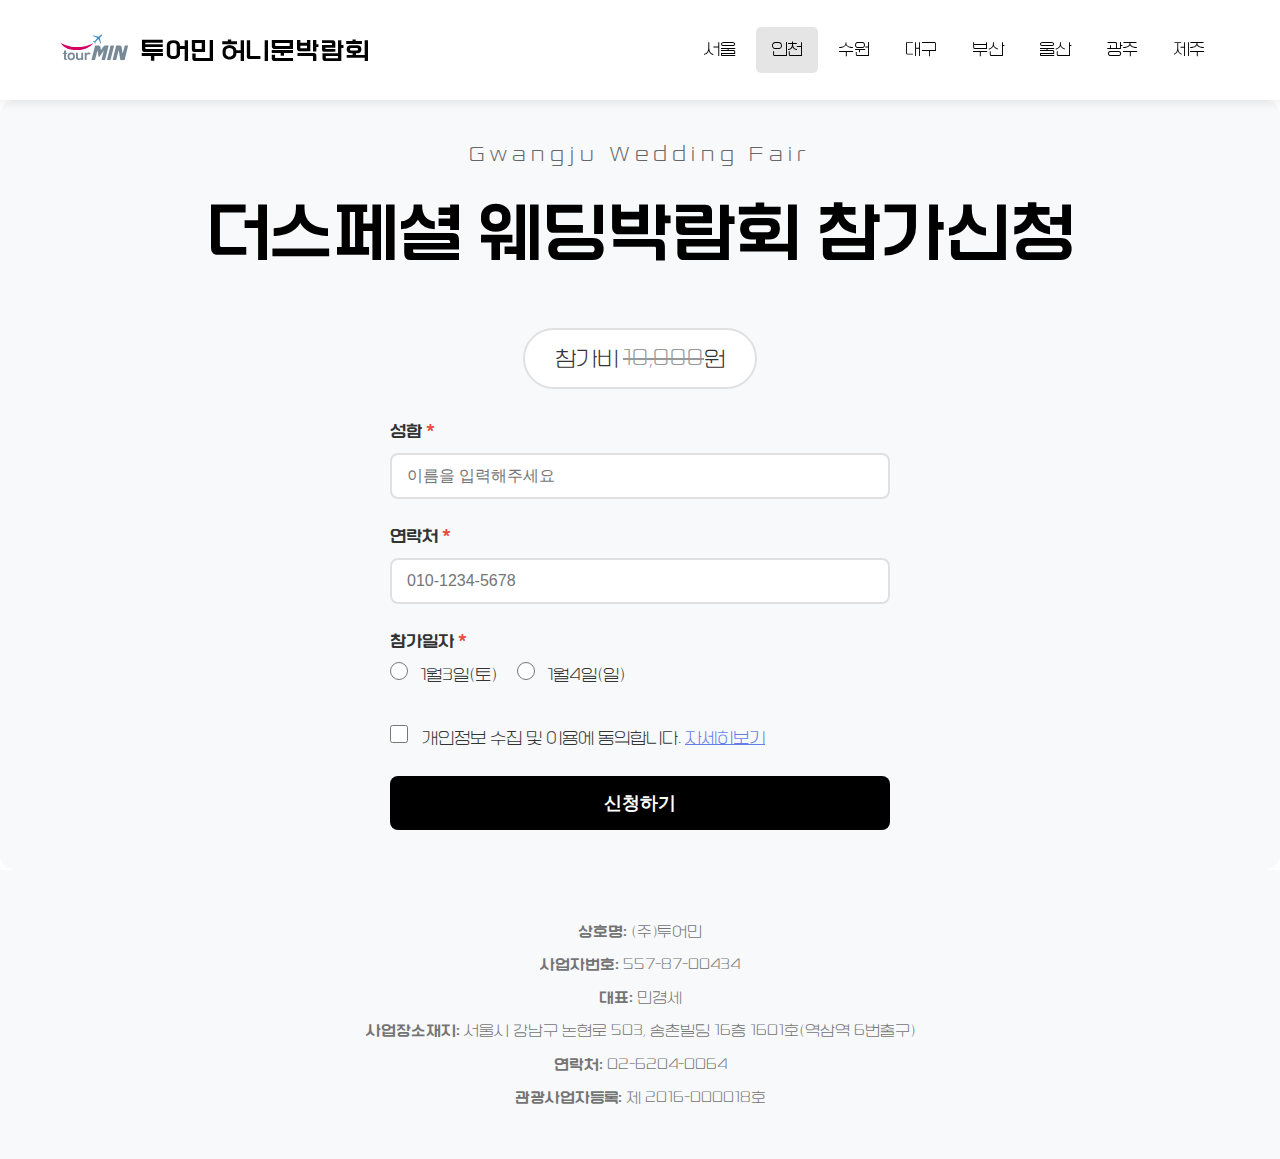
<file: sub/incheon.html>
<!DOCTYPE html>
<html lang="ko">
    <head>
        <meta charset="UTF-8" />
        <meta name="viewport" content="width=device-width, initial-scale=1.0" />
        <meta name="description" content="인천 허니문박람회 - 예비 부부들을 위한 신혼여행 박람회" />
        <meta name="keywords" content="인천,허니문박람회,신혼여행" />
        <title>인천 허니문박람회 투어민</title>
        <link href="https://fonts.googleapis.com/css2?family=Noto+Sans+KR:wght@100;300;400;500;700;900&display=swap" rel="stylesheet" />
        <link rel="stylesheet" href="/landing.css" />
        <style>
            /* 상단 네비게이션 */
            .top-nav {
                background: rgba(255, 255, 255, 0.9);
                backdrop-filter: blur(10px);
                -webkit-backdrop-filter: blur(10px);
                padding: 0;
                position: sticky;
                top: 0;
                z-index: 1000;
                box-shadow: 0 2px 10px rgba(0, 0, 0, 0.1);
            }
            .nav-container {
                max-width: 1200px;
                margin: 0 auto;
                display: flex;
                justify-content: space-between;
                align-items: center;
                padding: 15px 20px;
            }
            .nav-logo {
                display: flex;
                align-items: center;
                gap: 10px;
                font-size: 1.5em;
                font-weight: 700;
                color: black;
                text-decoration: none;
            }
            .nav-logo img {
                height: 70px;
                width: auto;
            }
            .nav-menu {
                display: flex;
                gap: 5px;
                list-style: none;
                margin: 0;
                padding: 0;
            }
            .nav-menu li a {
                color: black;
                text-decoration: none;
                padding: 10px 15px;
                border-radius: 5px;
                font-weight: 500;
                transition: background 0.3s;
                display: block;
            }
            .nav-menu li a:hover,
            .nav-menu li a.active {
                background: rgba(0, 0, 0, 0.1);
            }
            .mobile-menu-btn {
                display: none;
                background: none;
                border: none;
                color: black;
                font-size: 1.5em;
                cursor: pointer;
            }
            @media screen and (max-width: 768px) {
                .nav-menu {
                    display: none;
                    position: absolute;
                    top: 100%;
                    left: 0;
                    right: 0;
                    background-color: white;
                    flex-direction: column;
                    padding: 10px 0;
                }
                .nav-menu.active {
                    display: flex;
                }
                .nav-menu li {
                    width: 100%;
                }
                .nav-menu li a {
                    padding: 15px 20px;
                    border-radius: 0;
                }
                .mobile-menu-btn {
                    display: block;
                }
                .nav-container {
                    position: relative;
                }
            }
            .pc_wrap {
                display: block;
            }
            .mob_wrap {
                display: none;
            }
            @media screen and (max-width: 768px) {
                .pc_wrap {
                    display: none;
                }
                .mob_wrap {
                    display: block;
                }
            }
            .image-section {
                font-size: 0;
            }
            .image-section img {
                width: 100%;
                cursor: pointer;
                display: block;
            }
            .youtube-wrapper {
                position: relative;
                width: 100%;
                padding-bottom: 56.25%;
                height: 0;
                overflow: hidden;
            }
            .youtube-wrapper iframe {
                position: absolute;
                top: 0;
                left: 0;
                width: 100%;
                height: 100%;
                border: 0;
            }
            .form-container {
                margin: 0;
                padding: 0;
                font-size: 16px;
            }
            .loading {
                text-align: center;
                padding: 100px 20px;
                font-size: 1.2em;
                color: #667eea;
            }
        </style>
    </head>
    <body>
        <nav class="top-nav">
            <div class="nav-container">
                <a href="/" class="nav-logo">
                    <img src="/logo.svg" alt="투어민 로고" />
                    <span>투어민 허니문박람회</span>
                </a>
                <button class="mobile-menu-btn" onclick="toggleMobileMenu()">☰</button>
                <ul class="nav-menu" id="navMenu">
                    <li><a href="/sub/seoul.html">서울</a></li>
                    <li><a href="/sub/incheon.html" class="active">인천</a></li>
                    <li><a href="/sub/suwon.html">수원</a></li>
                    <li><a href="/sub/daegu.html">대구</a></li>
                    <li><a href="/sub/busan.html">부산</a></li>
                    <li><a href="/sub/ulsan.html">울산</a></li>
                    <li><a href="/sub/gwangju.html">광주</a></li>
                    <li><a href="/sub/jeju.html">제주</a></li>
                </ul>
            </div>
        </nav>

        <div class="pc_wrap">
            <div class="image-section" id="pcImages">
                <div class="loading">이미지 로딩 중...</div>
            </div>
        </div>

        <div class="mob_wrap">
            <div class="image-section" id="mobileImages">
                <div class="loading">이미지 로딩 중...</div>
            </div>
        </div>

        <div id="privacyModal" class="modal">
            <div class="modal-content">
                <span class="close" onclick="closePrivacyModal()">&times;</span>
                <h3>개인정보 처리방침</h3>
                <div class="privacy-content">
                    <h4>[개인정보의 보유 및 이용기간]</h4>
                    <p>원칙적으로, 개인정보 수집 및 이용목적이 달성된 후에는 해당 정보를 지체 없이 파기합니다.</p>
                    <h4>보존 항목:</h4>
                    <p>이름, 휴대전화번호, 서비스 이용기록</p>
                    <h4>관계법령에 따른 보관:</h4>
                    <ul>
                        <li>계약 또는 청약철회 등에 관한 기록: 5년</li>
                        <li>대금결제 및 재화 등의 공급에 관한 기록: 5년</li>
                        <li>소비자의 불만 또는 분쟁처리에 관한 기록: 3년</li>
                    </ul>
                </div>
            </div>
        </div>

        <div id="successModal" class="modal">
            <div class="modal-content success-modal">
                <div class="success-icon">✓</div>
                <h2>신청이 완료되었습니다!</h2>
                <p class="success-message">
                    소중한 신청 감사합니다.<br />
                    빠른 시일 내에 연락드리겠습니다.
                </p>
                <button class="success-button" onclick="closeSuccessModal()">확인</button>
            </div>
        </div>

        <footer style="background: #f8f9fa; color: #666; padding: 40px 20px; text-align: center;">
            <div class="company-info" style="max-width: 800px; margin: 0 auto;">
                <p style="margin: 10px 0; opacity: 0.9;"><strong>상호명:</strong> (주)투어민</p>
                <p style="margin: 10px 0; opacity: 0.9;"><strong>사업자번호:</strong> 557-87-00434</p>
                <p style="margin: 10px 0; opacity: 0.9;"><strong>대표:</strong> 민경세</p>
                <p style="margin: 10px 0; opacity: 0.9;"><strong>사업장소재지:</strong> 서울시 강남구 논현로 503, 송촌빌딩 16층 1601호(역삼역 6번출구)</p>
                <p style="margin: 10px 0; opacity: 0.9;"><strong>연락처:</strong> 02-6204-0064</p>
                <p style="margin: 10px 0; opacity: 0.9;"><strong>관광사업자등록:</strong> 제 2016-000018호</p>
            </div>
        </footer>

        <script>
            const REGION = 'incheon';
        </script>
        <script src="/landing-dynamic.js"></script>
        <script>
            function toggleMobileMenu() {
                const menu = document.getElementById('navMenu');
                menu.classList.toggle('active');
            }
        </script>
    </body>
</html>
</file>
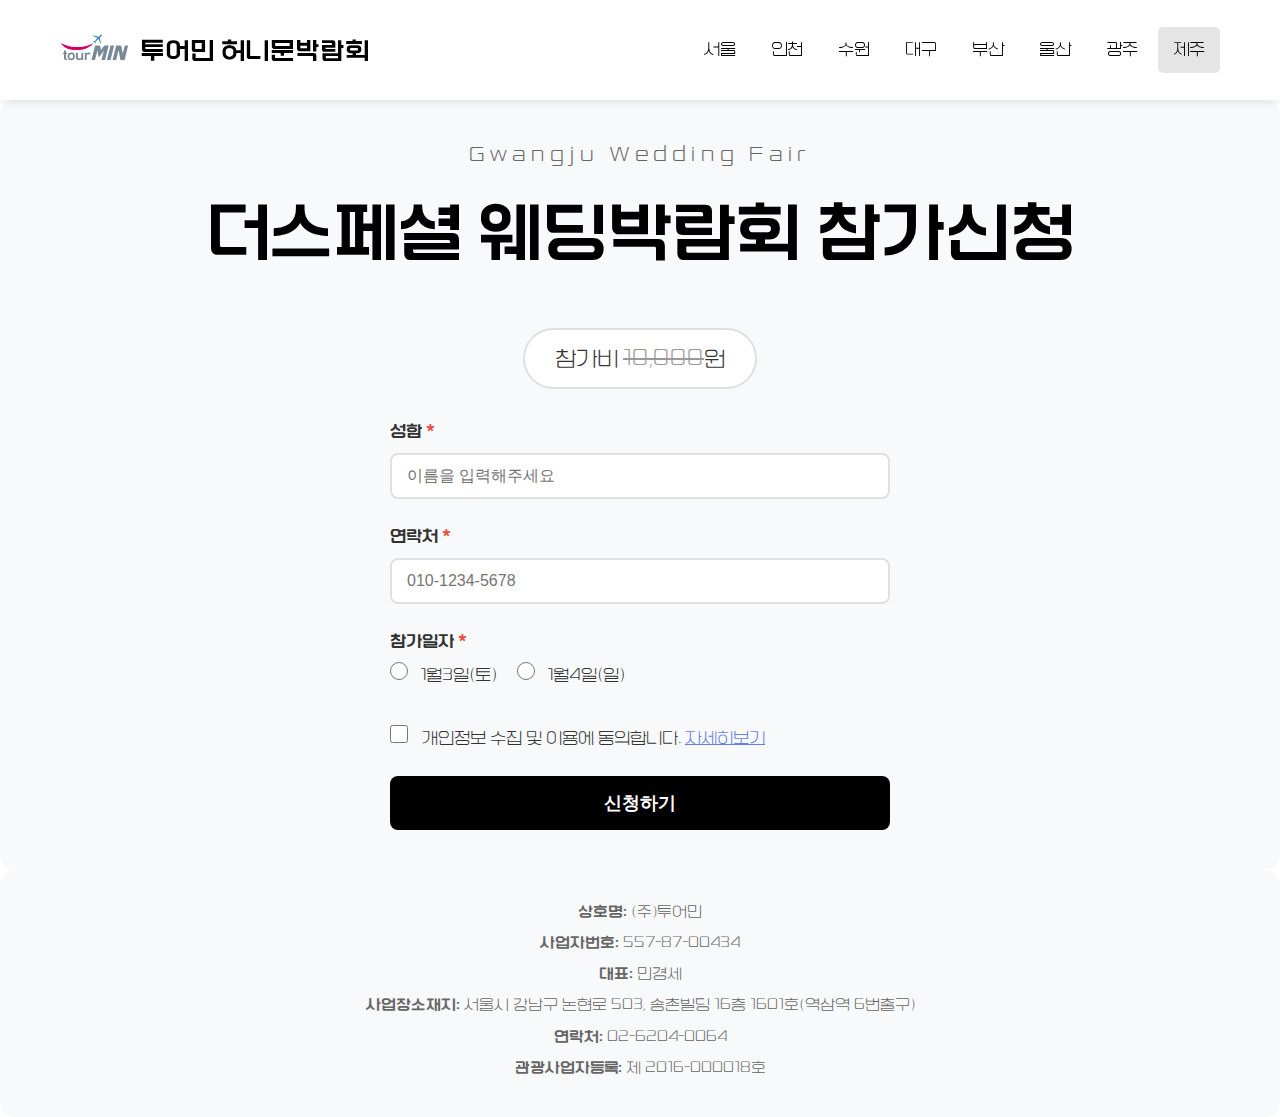
<file: sub/jeju.html>
<!DOCTYPE html>
<html lang="ko">
    <head>
        <meta charset="UTF-8" />
        <meta name="viewport" content="width=device-width, initial-scale=1.0" />
        <meta name="description" content="제주 허니문박람회 - 예비 부부들을 위한 신혼여행 박람회" />
        <meta name="keywords" content="제주,허니문박람회,신혼여행" />
        <title>제주 허니문박람회 투어민</title>
        <link href="https://fonts.googleapis.com/css2?family=Noto+Sans+KR:wght@100;300;400;500;700;900&display=swap" rel="stylesheet" />
        <link rel="stylesheet" href="/landing.css" />
        <style>
            /* 상단 네비게이션 */
            .top-nav {
                background: rgba(255, 255, 255, 0.9);
                backdrop-filter: blur(10px);
                -webkit-backdrop-filter: blur(10px);
                padding: 0;
                position: sticky;
                top: 0;
                z-index: 1000;
                box-shadow: 0 2px 10px rgba(0, 0, 0, 0.1);
            }
            .nav-container {
                max-width: 1200px;
                margin: 0 auto;
                display: flex;
                justify-content: space-between;
                align-items: center;
                padding: 15px 20px;
            }
            .nav-logo {
                display: flex;
                align-items: center;
                gap: 10px;
                font-size: 1.5em;
                font-weight: 700;
                color: black;
                text-decoration: none;
            }
            .nav-logo img {
                height: 70px;
                width: auto;
            }
            .nav-menu {
                display: flex;
                gap: 5px;
                list-style: none;
                margin: 0;
                padding: 0;
            }
            .nav-menu li a {
                color: black;
                text-decoration: none;
                padding: 10px 15px;
                border-radius: 5px;
                font-weight: 500;
                transition: background 0.3s;
                display: block;
            }
            .nav-menu li a:hover,
            .nav-menu li a.active {
                background: rgba(0, 0, 0, 0.1);
            }
            .mobile-menu-btn {
                display: none;
                background: none;
                border: none;
                color: black;
                font-size: 1.5em;
                cursor: pointer;
            }
            @media screen and (max-width: 768px) {
                .nav-menu {
                    display: none;
                    position: absolute;
                    top: 100%;
                    left: 0;
                    right: 0;
                    background-color: white;
                    flex-direction: column;
                    padding: 10px 0;
                }
                .nav-menu.active {
                    display: flex;
                }
                .nav-menu li {
                    width: 100%;
                }
                .nav-menu li a {
                    padding: 15px 20px;
                    border-radius: 0;
                }
                .mobile-menu-btn {
                    display: block;
                }
                .nav-container {
                    position: relative;
                }
            }
            .pc_wrap {
                display: block;
            }
            .mob_wrap {
                display: none;
            }
            @media screen and (max-width: 768px) {
                .pc_wrap {
                    display: none;
                }
                .mob_wrap {
                    display: block;
                }
            }
            .image-section {
                font-size: 0;
            }
            .image-section img {
                width: 100%;
                cursor: pointer;
                display: block;
            }
            .youtube-wrapper {
                position: relative;
                width: 100%;
                padding-bottom: 56.25%;
                height: 0;
                overflow: hidden;
            }
            .youtube-wrapper iframe {
                position: absolute;
                top: 0;
                left: 0;
                width: 100%;
                height: 100%;
                border: 0;
            }
            .form-container {
                margin: 0;
                padding: 0;
                font-size: 16px;
            }
            .loading {
                text-align: center;
                padding: 100px 20px;
                font-size: 1.2em;
                color: #667eea;
            }
        </style>
    </head>
    <body>
        <nav class="top-nav">
            <div class="nav-container">
                <a href="/" class="nav-logo">
                    <img src="/logo.svg" alt="투어민 로고" />
                    <span>투어민 허니문박람회</span>
                </a>
                <button class="mobile-menu-btn" onclick="toggleMobileMenu()">☰</button>
                <ul class="nav-menu" id="navMenu">
                    <li><a href="/sub/seoul.html">서울</a></li>
                    <li><a href="/sub/incheon.html">인천</a></li>
                    <li><a href="/sub/suwon.html">수원</a></li>
                    <li><a href="/sub/daegu.html">대구</a></li>
                    <li><a href="/sub/busan.html">부산</a></li>
                    <li><a href="/sub/ulsan.html">울산</a></li>
                    <li><a href="/sub/gwangju.html">광주</a></li>
                    <li><a href="/sub/jeju.html" class="active">제주</a></li>
                </ul>
            </div>
        </nav>

        <div class="pc_wrap">
            <div class="image-section" id="pcImages">
                <div class="loading">이미지 로딩 중...</div>
            </div>
        </div>

        <div class="mob_wrap">
            <div class="image-section" id="mobileImages">
                <div class="loading">이미지 로딩 중...</div>
            </div>
        </div>

        <div id="privacyModal" class="modal">
            <div class="modal-content">
                <span class="close" onclick="closePrivacyModal()">&times;</span>
                <h3>개인정보 처리방침</h3>
                <div class="privacy-content">
                    <h4>[개인정보의 보유 및 이용기간]</h4>
                    <p>원칙적으로, 개인정보 수집 및 이용목적이 달성된 후에는 해당 정보를 지체 없이 파기합니다.</p>
                    <h4>보존 항목:</h4>
                    <p>이름, 휴대전화번호, 서비스 이용기록</p>
                    <h4>관계법령에 따른 보관:</h4>
                    <ul>
                        <li>계약 또는 청약철회 등에 관한 기록: 5년</li>
                        <li>대금결제 및 재화 등의 공급에 관한 기록: 5년</li>
                        <li>소비자의 불만 또는 분쟁처리에 관한 기록: 3년</li>
                    </ul>
                </div>
            </div>
        </div>

        <div id="successModal" class="modal">
            <div class="modal-content success-modal">
                <div class="success-icon">✓</div>
                <h2>신청이 완료되었습니다!</h2>
                <p class="success-message">
                    소중한 신청 감사합니다.<br />
                    빠른 시일 내에 연락드리겠습니다.
                </p>
                <button class="success-button" onclick="closeSuccessModal()">확인</button>
            </div>
        </div>

        <footer class="info-section">
            <div class="company-info">
                <p><strong>상호명:</strong> (주)투어민</p>
                <p><strong>사업자번호:</strong> 557-87-00434</p>
                <p><strong>대표:</strong> 민경세</p>
                <p><strong>사업장소재지:</strong> 서울시 강남구 논현로 503, 송촌빌딩 16층 1601호(역삼역 6번출구)</p>
                <p><strong>연락처:</strong> 02-6204-0064</p>
                <p><strong>관광사업자등록:</strong> 제 2016-000018호</p>
            </div>
        </footer>

        <script>
            const REGION = 'jeju';
        </script>
        <script src="/landing-dynamic.js"></script>
        <script>
            function toggleMobileMenu() {
                const menu = document.getElementById('navMenu');
                menu.classList.toggle('active');
            }
        </script>
    </body>
</html>
</file>
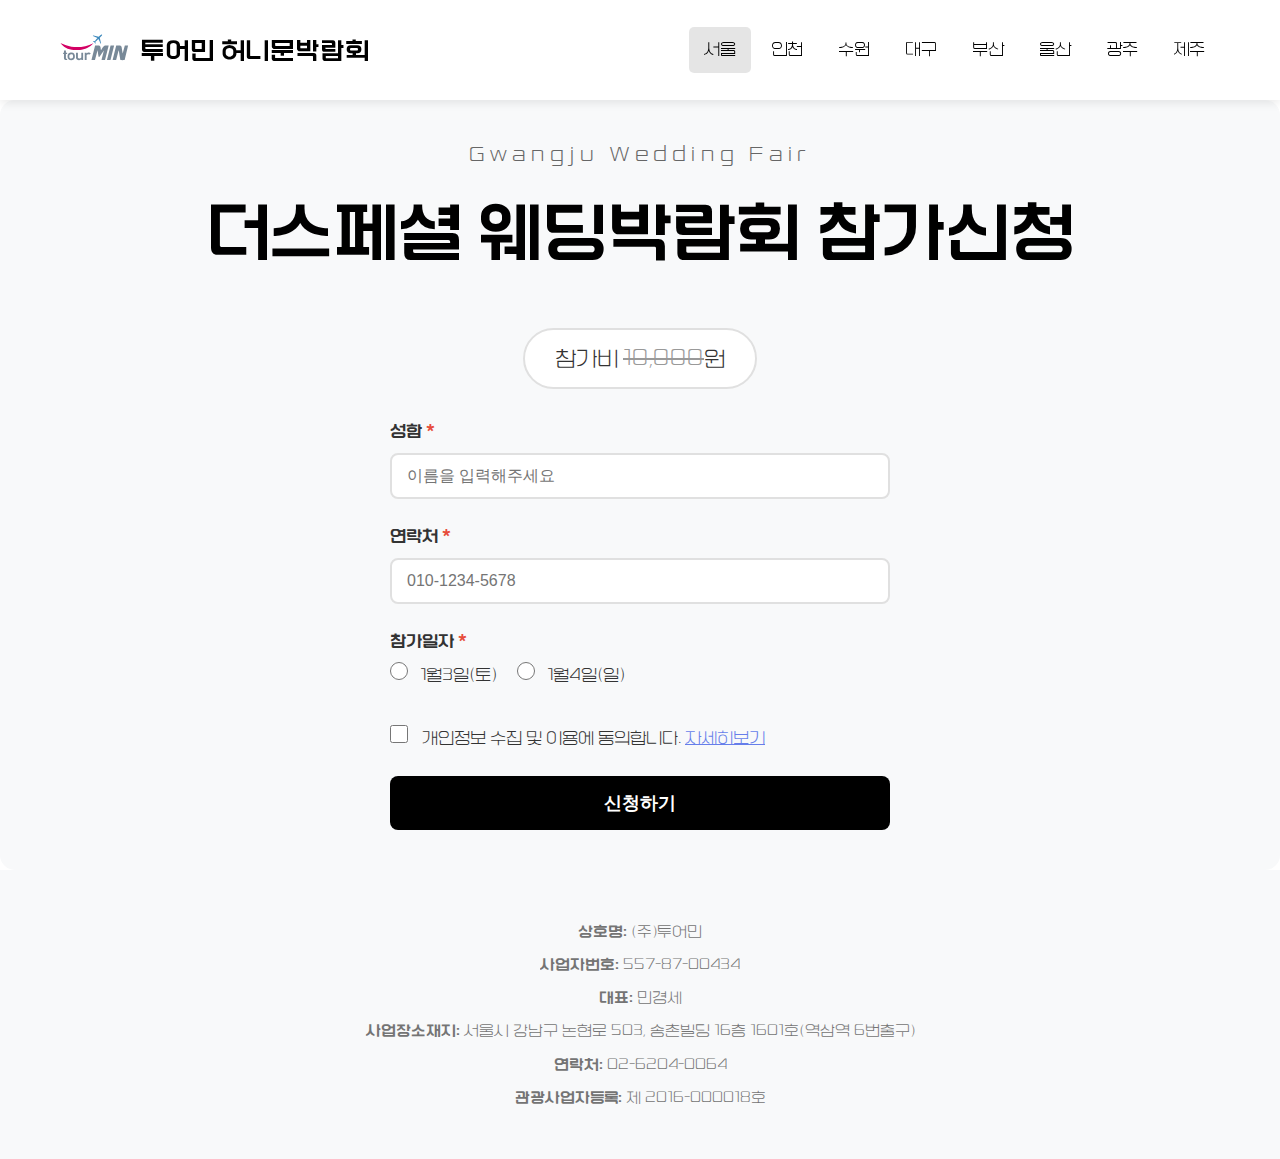
<file: sub/seoul.html>
<!DOCTYPE html>
<html lang="ko">
    <head>
        <meta charset="UTF-8" />
        <meta name="viewport" content="width=device-width, initial-scale=1.0" />
        <meta name="description" content="서울 허니문박람회 - 예비 부부들을 위한 신혼여행 박람회" />
        <meta name="keywords" content="서울,허니문박람회,신혼여행" />
        <title>서울 허니문박람회 투어민</title>
        <link href="https://fonts.googleapis.com/css2?family=Noto+Sans+KR:wght@100;300;400;500;700;900&display=swap" rel="stylesheet" />
        <link rel="stylesheet" href="/landing.css" />
        <style>
            /* 상단 네비게이션 */
            .top-nav {
                background: rgba(255, 255, 255, 0.9);
                backdrop-filter: blur(10px);
                -webkit-backdrop-filter: blur(10px);
                padding: 0;
                position: sticky;
                top: 0;
                z-index: 1000;
                box-shadow: 0 2px 10px rgba(0, 0, 0, 0.1);
            }
            .nav-container {
                max-width: 1200px;
                margin: 0 auto;
                display: flex;
                justify-content: space-between;
                align-items: center;
                padding: 15px 20px;
            }
            .nav-logo {
                display: flex;
                align-items: center;
                gap: 10px;
                font-size: 1.5em;
                font-weight: 700;
                color: black;
                text-decoration: none;
            }
            .nav-logo img {
                height: 70px;
                width: auto;
            }
            .nav-menu {
                display: flex;
                gap: 5px;
                list-style: none;
                margin: 0;
                padding: 0;
            }
            .nav-menu li a {
                color: black;
                text-decoration: none;
                padding: 10px 15px;
                border-radius: 5px;
                font-weight: 500;
                transition: background 0.3s;
                display: block;
            }
            .nav-menu li a:hover,
            .nav-menu li a.active {
                background: rgba(0, 0, 0, 0.1);
            }
            .mobile-menu-btn {
                display: none;
                background: none;
                border: none;
                color: black;
                font-size: 1.5em;
                cursor: pointer;
            }
            @media screen and (max-width: 768px) {
                .nav-menu {
                    display: none;
                    position: absolute;
                    top: 100%;
                    left: 0;
                    right: 0;
                    background-color: white;
                    flex-direction: column;
                    padding: 10px 0;
                }
                .nav-menu.active {
                    display: flex;
                }
                .nav-menu li {
                    width: 100%;
                }
                .nav-menu li a {
                    padding: 15px 20px;
                    border-radius: 0;
                }
                .mobile-menu-btn {
                    display: block;
                }
                .nav-container {
                    position: relative;
                }
            }
            .pc_wrap {
                display: block;
            }
            .mob_wrap {
                display: none;
            }
            @media screen and (max-width: 768px) {
                .pc_wrap {
                    display: none;
                }
                .mob_wrap {
                    display: block;
                }
            }
            .image-section {
                font-size: 0;
            }
            .image-section img {
                width: 100%;
                cursor: pointer;
                display: block;
            }
            .youtube-wrapper {
                position: relative;
                width: 100%;
                padding-bottom: 56.25%;
                height: 0;
                overflow: hidden;
            }
            .youtube-wrapper iframe {
                position: absolute;
                top: 0;
                left: 0;
                width: 100%;
                height: 100%;
                border: 0;
            }
            .form-container {
                margin: 0;
                padding: 0;
                font-size: 16px;
            }
            .loading {
                text-align: center;
                padding: 100px 20px;
                font-size: 1.2em;
                color: #667eea;
            }
        </style>
    </head>
    <body>
        <nav class="top-nav">
            <div class="nav-container">
                <a href="/" class="nav-logo">
                    <img src="/logo.svg" alt="투어민 로고" />
                    <span>투어민 허니문박람회</span>
                </a>
                <button class="mobile-menu-btn" onclick="toggleMobileMenu()">☰</button>
                <ul class="nav-menu" id="navMenu">
                    <li><a href="/sub/seoul.html" class="active">서울</a></li>
                    <li><a href="/sub/incheon.html">인천</a></li>
                    <li><a href="/sub/suwon.html">수원</a></li>
                    <li><a href="/sub/daegu.html">대구</a></li>
                    <li><a href="/sub/busan.html">부산</a></li>
                    <li><a href="/sub/ulsan.html">울산</a></li>
                    <li><a href="/sub/gwangju.html">광주</a></li>
                    <li><a href="/sub/jeju.html">제주</a></li>
                </ul>
            </div>
        </nav>

        <div class="pc_wrap">
            <div class="image-section" id="pcImages">
                <div class="loading">이미지 로딩 중...</div>
            </div>
        </div>

        <div class="mob_wrap">
            <div class="image-section" id="mobileImages">
                <div class="loading">이미지 로딩 중...</div>
            </div>
        </div>

        <div id="privacyModal" class="modal">
            <div class="modal-content">
                <span class="close" onclick="closePrivacyModal()">&times;</span>
                <h3>개인정보 처리방침</h3>
                <div class="privacy-content">
                    <h4>[개인정보의 보유 및 이용기간]</h4>
                    <p>원칙적으로, 개인정보 수집 및 이용목적이 달성된 후에는 해당 정보를 지체 없이 파기합니다.</p>
                    <h4>보존 항목:</h4>
                    <p>이름, 휴대전화번호, 서비스 이용기록</p>
                    <h4>관계법령에 따른 보관:</h4>
                    <ul>
                        <li>계약 또는 청약철회 등에 관한 기록: 5년</li>
                        <li>대금결제 및 재화 등의 공급에 관한 기록: 5년</li>
                        <li>소비자의 불만 또는 분쟁처리에 관한 기록: 3년</li>
                    </ul>
                </div>
            </div>
        </div>

        <div id="successModal" class="modal">
            <div class="modal-content success-modal">
                <div class="success-icon">✓</div>
                <h2>신청이 완료되었습니다!</h2>
                <p class="success-message">
                    소중한 신청 감사합니다.<br />
                    빠른 시일 내에 연락드리겠습니다.
                </p>
                <button class="success-button" onclick="closeSuccessModal()">확인</button>
            </div>
        </div>

        <footer style="background: #f8f9fa; color: #666; padding: 40px 20px; text-align: center;">
            <div class="company-info" style="max-width: 800px; margin: 0 auto;">
                <p style="margin: 10px 0; opacity: 0.9;"><strong>상호명:</strong> (주)투어민</p>
                <p style="margin: 10px 0; opacity: 0.9;"><strong>사업자번호:</strong> 557-87-00434</p>
                <p style="margin: 10px 0; opacity: 0.9;"><strong>대표:</strong> 민경세</p>
                <p style="margin: 10px 0; opacity: 0.9;"><strong>사업장소재지:</strong> 서울시 강남구 논현로 503, 송촌빌딩 16층 1601호(역삼역 6번출구)</p>
                <p style="margin: 10px 0; opacity: 0.9;"><strong>연락처:</strong> 02-6204-0064</p>
                <p style="margin: 10px 0; opacity: 0.9;"><strong>관광사업자등록:</strong> 제 2016-000018호</p>
            </div>
        </footer>

        <script>
            const REGION = 'seoul';
        </script>
        <script src="/landing-dynamic.js"></script>
        <script>
            function toggleMobileMenu() {
                const menu = document.getElementById('navMenu');
                menu.classList.toggle('active');
            }
        </script>
    </body>
</html>
</file>
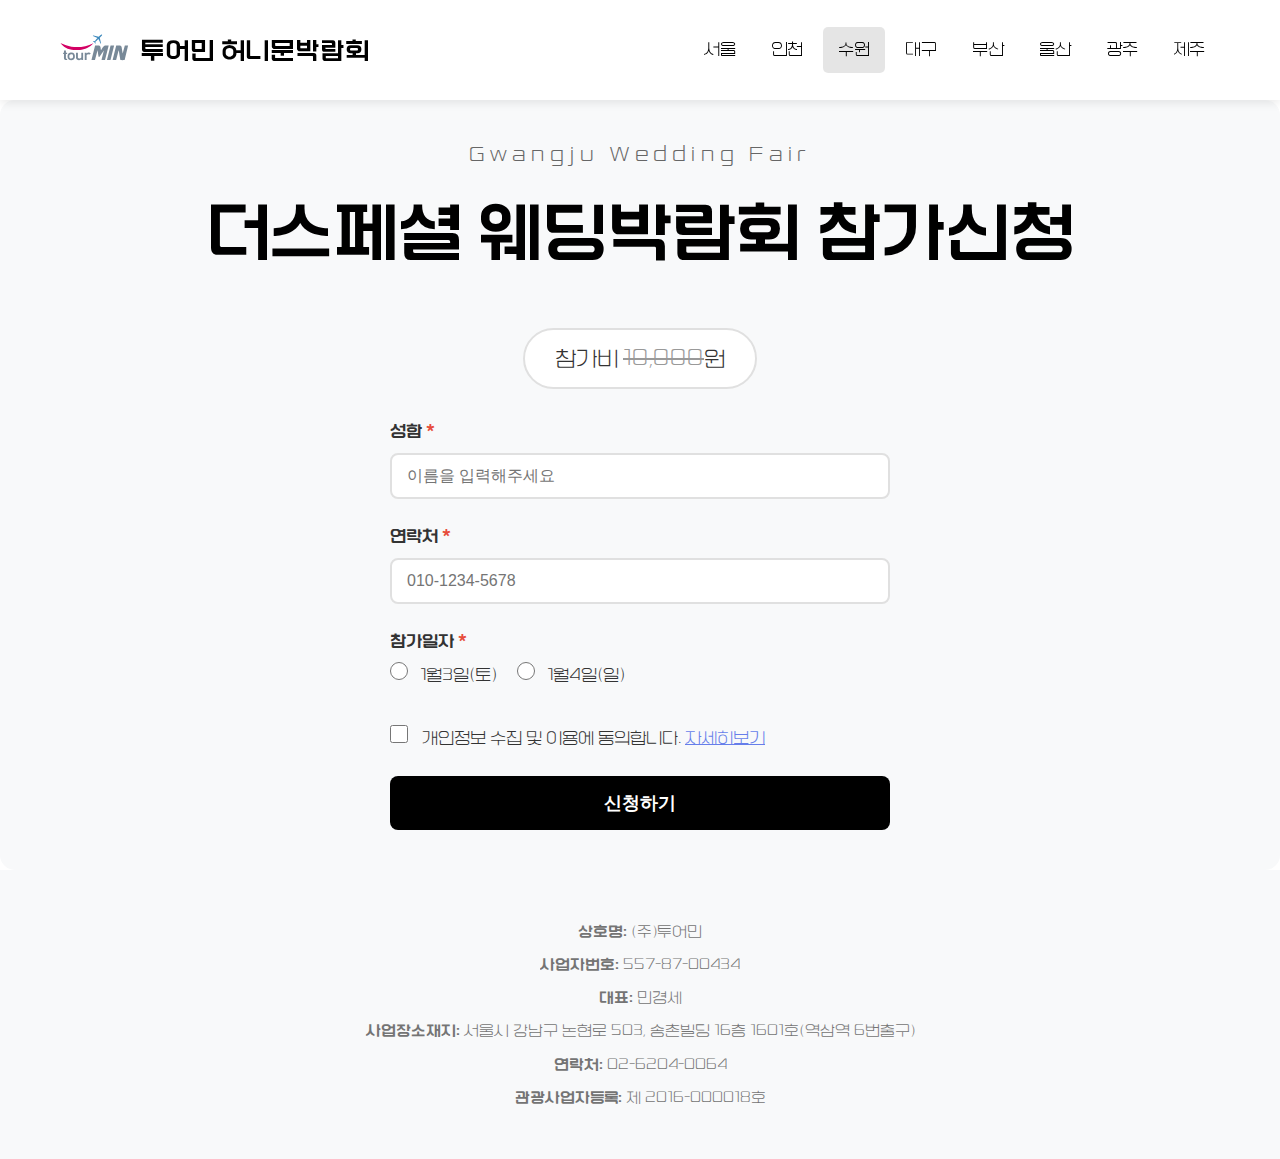
<file: sub/suwon.html>
<!DOCTYPE html>
<html lang="ko">
    <head>
        <meta charset="UTF-8" />
        <meta name="viewport" content="width=device-width, initial-scale=1.0" />
        <meta name="description" content="수원 허니문박람회 - 예비 부부들을 위한 신혼여행 박람회" />
        <meta name="keywords" content="수원,허니문박람회,신혼여행" />
        <title>수원 허니문박람회 투어민</title>
        <link href="https://fonts.googleapis.com/css2?family=Noto+Sans+KR:wght@100;300;400;500;700;900&display=swap" rel="stylesheet" />
        <link rel="stylesheet" href="/landing.css" />
        <style>
            /* 상단 네비게이션 */
            .top-nav {
                background: rgba(255, 255, 255, 0.9);
                backdrop-filter: blur(10px);
                -webkit-backdrop-filter: blur(10px);
                padding: 0;
                position: sticky;
                top: 0;
                z-index: 1000;
                box-shadow: 0 2px 10px rgba(0, 0, 0, 0.1);
            }
            .nav-container {
                max-width: 1200px;
                margin: 0 auto;
                display: flex;
                justify-content: space-between;
                align-items: center;
                padding: 15px 20px;
            }
            .nav-logo {
                display: flex;
                align-items: center;
                gap: 10px;
                font-size: 1.5em;
                font-weight: 700;
                color: black;
                text-decoration: none;
            }
            .nav-logo img {
                height: 70px;
                width: auto;
            }
            .nav-menu {
                display: flex;
                gap: 5px;
                list-style: none;
                margin: 0;
                padding: 0;
            }
            .nav-menu li a {
                color: black;
                text-decoration: none;
                padding: 10px 15px;
                border-radius: 5px;
                font-weight: 500;
                transition: background 0.3s;
                display: block;
            }
            .nav-menu li a:hover,
            .nav-menu li a.active {
                background: rgba(0, 0, 0, 0.1);
            }
            .mobile-menu-btn {
                display: none;
                background: none;
                border: none;
                color: black;
                font-size: 1.5em;
                cursor: pointer;
            }
            @media screen and (max-width: 768px) {
                .nav-menu {
                    display: none;
                    position: absolute;
                    top: 100%;
                    left: 0;
                    right: 0;
                    background-color: white;
                    flex-direction: column;
                    padding: 10px 0;
                }
                .nav-menu.active {
                    display: flex;
                }
                .nav-menu li {
                    width: 100%;
                }
                .nav-menu li a {
                    padding: 15px 20px;
                    border-radius: 0;
                }
                .mobile-menu-btn {
                    display: block;
                }
                .nav-container {
                    position: relative;
                }
            }
            .pc_wrap {
                display: block;
            }
            .mob_wrap {
                display: none;
            }
            @media screen and (max-width: 768px) {
                .pc_wrap {
                    display: none;
                }
                .mob_wrap {
                    display: block;
                }
            }
            .image-section {
                font-size: 0;
            }
            .image-section img {
                width: 100%;
                cursor: pointer;
                display: block;
            }
            .youtube-wrapper {
                position: relative;
                width: 100%;
                padding-bottom: 56.25%;
                height: 0;
                overflow: hidden;
            }
            .youtube-wrapper iframe {
                position: absolute;
                top: 0;
                left: 0;
                width: 100%;
                height: 100%;
                border: 0;
            }
            .form-container {
                margin: 0;
                padding: 0;
                font-size: 16px;
            }
            .loading {
                text-align: center;
                padding: 100px 20px;
                font-size: 1.2em;
                color: #667eea;
            }
        </style>
    </head>
    <body>
        <nav class="top-nav">
            <div class="nav-container">
                <a href="/" class="nav-logo">
                    <img src="/logo.svg" alt="투어민 로고" />
                    <span>투어민 허니문박람회</span>
                </a>
                <button class="mobile-menu-btn" onclick="toggleMobileMenu()">☰</button>
                <ul class="nav-menu" id="navMenu">
                    <li><a href="/sub/seoul.html">서울</a></li>
                    <li><a href="/sub/incheon.html">인천</a></li>
                    <li><a href="/sub/suwon.html" class="active">수원</a></li>
                    <li><a href="/sub/daegu.html">대구</a></li>
                    <li><a href="/sub/busan.html">부산</a></li>
                    <li><a href="/sub/ulsan.html">울산</a></li>
                    <li><a href="/sub/gwangju.html">광주</a></li>
                    <li><a href="/sub/jeju.html">제주</a></li>
                </ul>
            </div>
        </nav>

        <div class="pc_wrap">
            <div class="image-section" id="pcImages">
                <div class="loading">이미지 로딩 중...</div>
            </div>
        </div>

        <div class="mob_wrap">
            <div class="image-section" id="mobileImages">
                <div class="loading">이미지 로딩 중...</div>
            </div>
        </div>

        <div id="privacyModal" class="modal">
            <div class="modal-content">
                <span class="close" onclick="closePrivacyModal()">&times;</span>
                <h3>개인정보 처리방침</h3>
                <div class="privacy-content">
                    <h4>[개인정보의 보유 및 이용기간]</h4>
                    <p>원칙적으로, 개인정보 수집 및 이용목적이 달성된 후에는 해당 정보를 지체 없이 파기합니다.</p>
                    <h4>보존 항목:</h4>
                    <p>이름, 휴대전화번호, 서비스 이용기록</p>
                    <h4>관계법령에 따른 보관:</h4>
                    <ul>
                        <li>계약 또는 청약철회 등에 관한 기록: 5년</li>
                        <li>대금결제 및 재화 등의 공급에 관한 기록: 5년</li>
                        <li>소비자의 불만 또는 분쟁처리에 관한 기록: 3년</li>
                    </ul>
                </div>
            </div>
        </div>

        <div id="successModal" class="modal">
            <div class="modal-content success-modal">
                <div class="success-icon">✓</div>
                <h2>신청이 완료되었습니다!</h2>
                <p class="success-message">
                    소중한 신청 감사합니다.<br />
                    빠른 시일 내에 연락드리겠습니다.
                </p>
                <button class="success-button" onclick="closeSuccessModal()">확인</button>
            </div>
        </div>

        <footer style="background: #f8f9fa; color: #666; padding: 40px 20px; text-align: center;">
            <div class="company-info" style="max-width: 800px; margin: 0 auto;">
                <p style="margin: 10px 0; opacity: 0.9;"><strong>상호명:</strong> (주)투어민</p>
                <p style="margin: 10px 0; opacity: 0.9;"><strong>사업자번호:</strong> 557-87-00434</p>
                <p style="margin: 10px 0; opacity: 0.9;"><strong>대표:</strong> 민경세</p>
                <p style="margin: 10px 0; opacity: 0.9;"><strong>사업장소재지:</strong> 서울시 강남구 논현로 503, 송촌빌딩 16층 1601호(역삼역 6번출구)</p>
                <p style="margin: 10px 0; opacity: 0.9;"><strong>연락처:</strong> 02-6204-0064</p>
                <p style="margin: 10px 0; opacity: 0.9;"><strong>관광사업자등록:</strong> 제 2016-000018호</p>
            </div>
        </footer>

        <script>
            const REGION = 'suwon';
        </script>
        <script src="/landing-dynamic.js"></script>
        <script>
            function toggleMobileMenu() {
                const menu = document.getElementById('navMenu');
                menu.classList.toggle('active');
            }
        </script>
    </body>
</html>
</file>
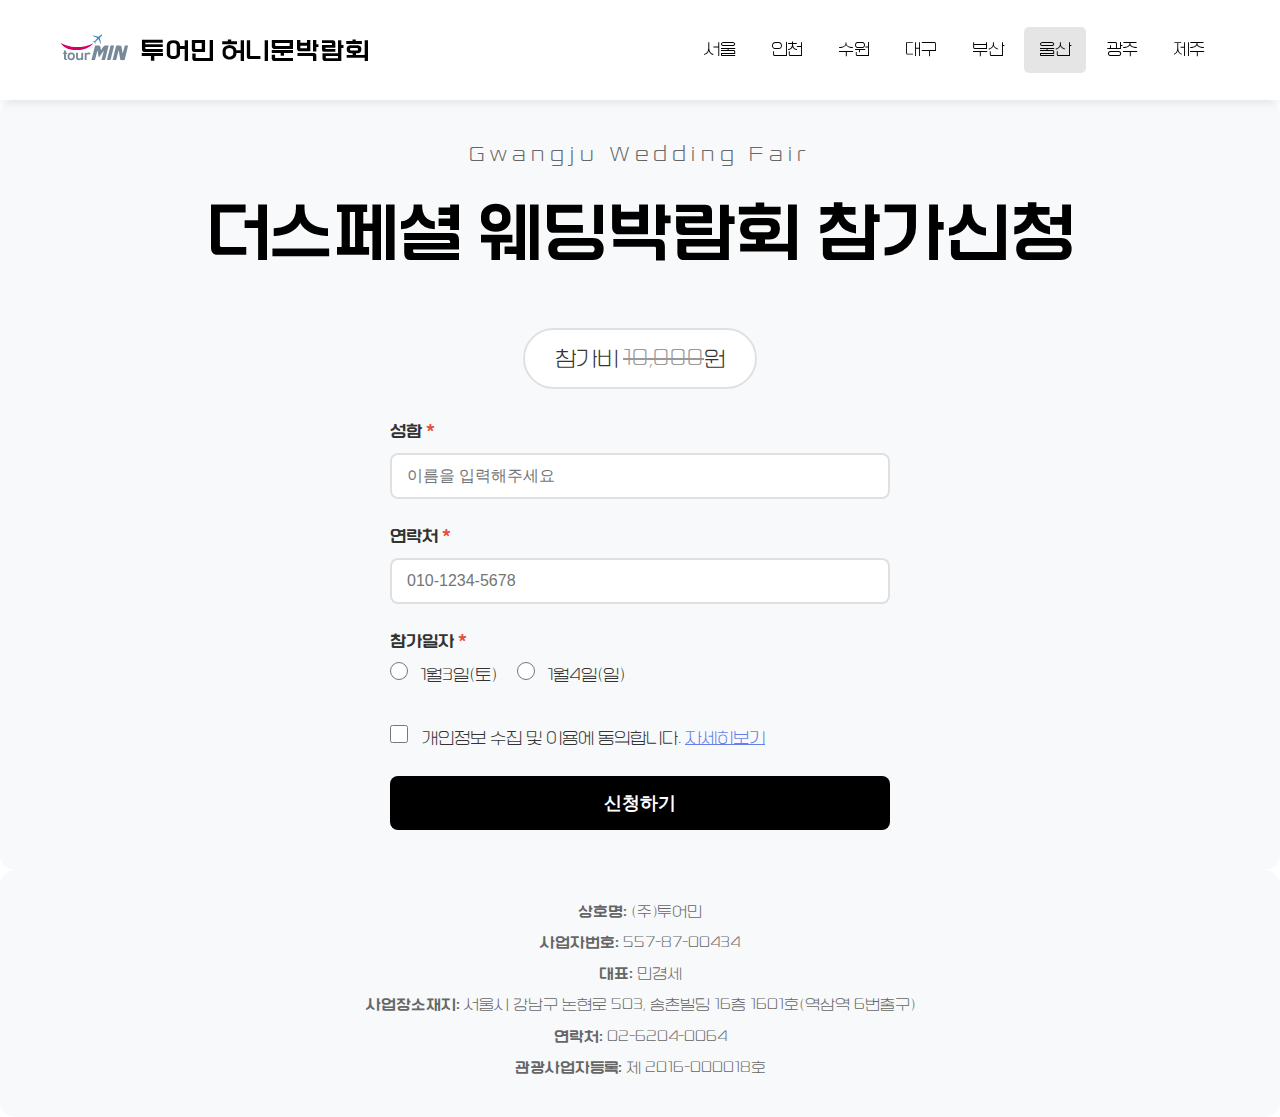
<file: sub/ulsan.html>
<!DOCTYPE html>
<html lang="ko">
    <head>
        <meta charset="UTF-8" />
        <meta name="viewport" content="width=device-width, initial-scale=1.0" />
        <meta name="description" content="울산 허니문박람회 - 예비 부부들을 위한 신혼여행 박람회" />
        <meta name="keywords" content="울산,허니문박람회,신혼여행" />
        <title>울산 허니문박람회 투어민</title>
        <link href="https://fonts.googleapis.com/css2?family=Noto+Sans+KR:wght@100;300;400;500;700;900&display=swap" rel="stylesheet" />
        <link rel="stylesheet" href="/landing.css" />
        <style>
            /* 상단 네비게이션 */
            .top-nav {
                background: rgba(255, 255, 255, 0.9);
                backdrop-filter: blur(10px);
                -webkit-backdrop-filter: blur(10px);
                padding: 0;
                position: sticky;
                top: 0;
                z-index: 1000;
                box-shadow: 0 2px 10px rgba(0, 0, 0, 0.1);
            }
            .nav-container {
                max-width: 1200px;
                margin: 0 auto;
                display: flex;
                justify-content: space-between;
                align-items: center;
                padding: 15px 20px;
            }
            .nav-logo {
                display: flex;
                align-items: center;
                gap: 10px;
                font-size: 1.5em;
                font-weight: 700;
                color: black;
                text-decoration: none;
            }
            .nav-logo img {
                height: 70px;
                width: auto;
            }
            .nav-menu {
                display: flex;
                gap: 5px;
                list-style: none;
                margin: 0;
                padding: 0;
            }
            .nav-menu li a {
                color: black;
                text-decoration: none;
                padding: 10px 15px;
                border-radius: 5px;
                font-weight: 500;
                transition: background 0.3s;
                display: block;
            }
            .nav-menu li a:hover,
            .nav-menu li a.active {
                background: rgba(0, 0, 0, 0.1);
            }
            .mobile-menu-btn {
                display: none;
                background: none;
                border: none;
                color: black;
                font-size: 1.5em;
                cursor: pointer;
            }
            @media screen and (max-width: 768px) {
                .nav-menu {
                    display: none;
                    position: absolute;
                    top: 100%;
                    left: 0;
                    right: 0;
                    background-color: white;
                    flex-direction: column;
                    padding: 10px 0;
                }
                .nav-menu.active {
                    display: flex;
                }
                .nav-menu li {
                    width: 100%;
                }
                .nav-menu li a {
                    padding: 15px 20px;
                    border-radius: 0;
                }
                .mobile-menu-btn {
                    display: block;
                }
                .nav-container {
                    position: relative;
                }
            }
            .pc_wrap {
                display: block;
            }
            .mob_wrap {
                display: none;
            }
            @media screen and (max-width: 768px) {
                .pc_wrap {
                    display: none;
                }
                .mob_wrap {
                    display: block;
                }
            }
            .image-section {
                font-size: 0;
            }
            .image-section img {
                width: 100%;
                cursor: pointer;
                display: block;
            }
            .youtube-wrapper {
                position: relative;
                width: 100%;
                padding-bottom: 56.25%;
                height: 0;
                overflow: hidden;
            }
            .youtube-wrapper iframe {
                position: absolute;
                top: 0;
                left: 0;
                width: 100%;
                height: 100%;
                border: 0;
            }
            .form-container {
                margin: 0;
                padding: 0;
                font-size: 16px;
            }
            .loading {
                text-align: center;
                padding: 100px 20px;
                font-size: 1.2em;
                color: #667eea;
            }
        </style>
    </head>
    <body>
        <nav class="top-nav">
            <div class="nav-container">
                <a href="/" class="nav-logo">
                    <img src="/logo.svg" alt="투어민 로고" />
                    <span>투어민 허니문박람회</span>
                </a>
                <button class="mobile-menu-btn" onclick="toggleMobileMenu()">☰</button>
                <ul class="nav-menu" id="navMenu">
                    <li><a href="/sub/seoul.html">서울</a></li>
                    <li><a href="/sub/incheon.html">인천</a></li>
                    <li><a href="/sub/suwon.html">수원</a></li>
                    <li><a href="/sub/daegu.html">대구</a></li>
                    <li><a href="/sub/busan.html">부산</a></li>
                    <li><a href="/sub/ulsan.html" class="active">울산</a></li>
                    <li><a href="/sub/gwangju.html">광주</a></li>
                    <li><a href="/sub/jeju.html">제주</a></li>
                </ul>
            </div>
        </nav>

        <div class="pc_wrap">
            <div class="image-section" id="pcImages">
                <div class="loading">이미지 로딩 중...</div>
            </div>
        </div>

        <div class="mob_wrap">
            <div class="image-section" id="mobileImages">
                <div class="loading">이미지 로딩 중...</div>
            </div>
        </div>

        <div id="privacyModal" class="modal">
            <div class="modal-content">
                <span class="close" onclick="closePrivacyModal()">&times;</span>
                <h3>개인정보 처리방침</h3>
                <div class="privacy-content">
                    <h4>[개인정보의 보유 및 이용기간]</h4>
                    <p>원칙적으로, 개인정보 수집 및 이용목적이 달성된 후에는 해당 정보를 지체 없이 파기합니다.</p>
                    <h4>보존 항목:</h4>
                    <p>이름, 휴대전화번호, 서비스 이용기록</p>
                    <h4>관계법령에 따른 보관:</h4>
                    <ul>
                        <li>계약 또는 청약철회 등에 관한 기록: 5년</li>
                        <li>대금결제 및 재화 등의 공급에 관한 기록: 5년</li>
                        <li>소비자의 불만 또는 분쟁처리에 관한 기록: 3년</li>
                    </ul>
                </div>
            </div>
        </div>

        <div id="successModal" class="modal">
            <div class="modal-content success-modal">
                <div class="success-icon">✓</div>
                <h2>신청이 완료되었습니다!</h2>
                <p class="success-message">
                    소중한 신청 감사합니다.<br />
                    빠른 시일 내에 연락드리겠습니다.
                </p>
                <button class="success-button" onclick="closeSuccessModal()">확인</button>
            </div>
        </div>

        <footer class="info-section">
            <div class="company-info">
                <p><strong>상호명:</strong> (주)투어민</p>
                <p><strong>사업자번호:</strong> 557-87-00434</p>
                <p><strong>대표:</strong> 민경세</p>
                <p><strong>사업장소재지:</strong> 서울시 강남구 논현로 503, 송촌빌딩 16층 1601호(역삼역 6번출구)</p>
                <p><strong>연락처:</strong> 02-6204-0064</p>
                <p><strong>관광사업자등록:</strong> 제 2016-000018호</p>
            </div>
        </footer>

        <script>
            const REGION = 'ulsan';
        </script>
        <script src="/landing-dynamic.js"></script>
        <script>
            function toggleMobileMenu() {
                const menu = document.getElementById('navMenu');
                menu.classList.toggle('active');
            }
        </script>
    </body>
</html>
</file>
<file: landing.css>
/* 한국기계연구원 웹폰트 - 출처: 한국기계연구원, kimm.re.kr */
@font-face {
    font-family: 'KIMM';
    font-weight: 300;
    font-style: normal;
    src: url('/fonts/KIMM_Light.ttf') format('truetype');
    font-display: swap;
}

@font-face {
    font-family: 'KIMM';
    font-weight: 700;
    font-style: normal;
    src: url('/fonts/KIMM_bold.ttf') format('truetype');
    font-display: swap;
}

* {
    margin: 0;
    padding: 0;
    box-sizing: border-box;
}

body {
    font-family: 'KIMM', 'Noto Sans KR', -apple-system, BlinkMacSystemFont, 'Segoe UI',
        sans-serif;
    line-height: 1.6;
    color: #333;
    min-height: 100vh;
}

.container {
    max-width: 800px;
    margin: 0 auto;
    background: white;
    border-radius: 20px;
    box-shadow: 0 20px 60px rgba(0, 0, 0, 0.3);
    overflow: hidden;
}

.header {
    background: linear-gradient(135deg, #667eea 0%, #764ba2 100%);
    color: white;
    text-align: center;
    padding: 60px 20px;
}

.header h1 {
    font-size: 2.5em;
    margin-bottom: 10px;
    font-weight: 700;
}

.subtitle {
    font-size: 1.2em;
    opacity: 0.9;
}

.main-content {
    padding: 40px 20px;
}

.hero-section {
    margin-bottom: 40px;
}

.placeholder-image {
    background: linear-gradient(135deg, #f5f7fa 0%, #c3cfe2 100%);
    height: 300px;
    display: flex;
    align-items: center;
    justify-content: center;
    border-radius: 15px;
    font-size: 1.2em;
    color: #666;
}

.form-section {
    background: #f8f9fa;
    padding: 40px;
    border-radius: 15px;
}

/* 폼 헤더 */
.form-header {
    text-align: center;
    margin-bottom: 30px;
}

.form-brand {
    font-size: 1.2em;
    letter-spacing: 0.3em;
    color: #666;
    margin-bottom: 10px;
    font-weight: 400;
}

.form-title {
    font-size: 2.5em;
    font-weight: 900;
    color: #000;
    margin: 10px 0;
    letter-spacing: -0.02em;
}

.form-subtitle {
    font-size: 1.3em;
    color: #333;
    margin-top: 15px;
    padding: 12px 30px;
    background: white;
    border-radius: 50px;
    display: inline-block;
    border: 2px solid #e0e0e0;
}

.strike-price {
    text-decoration: line-through;
    color: #999;
}

.form-section h2 {
    font-size: 4em;
    margin-bottom: 30px;
    color: black;
    text-align: center;
}

.application-form {
    max-width: 500px;
    margin: 0 auto;
}

.form-group {
    margin-bottom: 25px;
}

.form-group label {
    display: block;
    margin-bottom: 8px;
    font-weight: 600;
    color: #333;
}

.required {
    color: #e74c3c;
}

.form-group input[type='text'],
.form-group input[type='tel'] {
    width: 100%;
    padding: 12px 15px;
    border: 2px solid #e0e0e0;
    border-radius: 8px;
    font-size: 1em;
    transition: border-color 0.3s;
}

.form-group input[type='text']:focus,
.form-group input[type='tel']:focus {
    outline: none;
    border-color: #667eea;
}

.radio-group {
    display: flex;
    gap: 20px;
}

.radio-label {
    display: flex;
    align-items: center;
    cursor: pointer;
}

.radio-label input[type='radio'] {
    margin-right: 8px;
    width: 18px;
    height: 18px;
    cursor: pointer;
}

.radio-label span {
    font-weight: normal;
}

.checkbox-label {
    display: flex;
    align-items: flex-start;
    cursor: pointer;
    font-weight: normal !important;
}

.checkbox-label input[type='checkbox'] {
    margin-right: 10px;
    margin-top: 3px;
    width: 18px;
    height: 18px;
    cursor: pointer;
}

.privacy-link {
    color: #667eea;
    text-decoration: underline;
    cursor: pointer;
}

.privacy-link:hover {
    color: #764ba2;
}

.submit-button {
    width: 100%;
    padding: 15px;
    background: black;
    color: white;
    border: none;
    border-radius: 8px;
    font-size: 1.1em;
    font-weight: 600;
    cursor: pointer;
    transition: transform 0.2s, box-shadow 0.2s;
}

.submit-button:hover {
    transform: translateY(-2px);
    box-shadow: 0 10px 20px rgba(102, 126, 234, 0.4);
}

.submit-button:active {
    transform: translateY(0);
}

.message {
    margin-top: 20px;
    padding: 15px;
    border-radius: 8px;
    text-align: center;
    font-weight: 600;
    display: none;
}

.message.success {
    background: #d4edda;
    color: #155724;
    border: 1px solid #c3e6cb;
    display: block;
}

.message.error {
    background: #f8d7da;
    color: #721c24;
    border: 1px solid #f5c6cb;
    display: block;
}

.info-section {
    background: #f8f9fa;
    padding: 30px;
    border-radius: 15px;
}

.company-info {
    font-size: 0.9em;
    color: #666;
}

.company-info p {
    text-align: center;
    margin-bottom: 8px;
}

/* 모달 스타일 */
.modal {
    display: none;
    position: fixed;
    z-index: 1000;
    left: 0;
    top: 0;
    width: 100%;
    height: 100%;
    background-color: rgba(0, 0, 0, 0.5);
    overflow: auto;
}

.modal-content {
    background-color: white;
    margin: 5% auto;
    padding: 30px;
    border-radius: 15px;
    width: 90%;
    max-width: 600px;
    max-height: 80vh;
    overflow-y: auto;
}

.close {
    color: #aaa;
    float: right;
    font-size: 28px;
    font-weight: bold;
    cursor: pointer;
}

.close:hover,
.close:focus {
    color: #000;
}

.privacy-content {
    margin-top: 20px;
}

.privacy-content h4 {
    margin-top: 20px;
    margin-bottom: 10px;
    color: #667eea;
}

.privacy-content ul {
    margin-left: 20px;
}

.privacy-content li {
    margin-bottom: 5px;
}

/* 신청 완료 모달 */
.success-modal {
    text-align: center;
    max-width: 500px;
}

.success-icon {
    width: 80px;
    height: 80px;
    background: linear-gradient(135deg, #667eea 0%, #764ba2 100%);
    color: white;
    font-size: 3em;
    line-height: 80px;
    border-radius: 50%;
    margin: 0 auto 20px;
    animation: successPop 0.5s ease-out;
}

@keyframes successPop {
    0% {
        transform: scale(0);
        opacity: 0;
    }
    50% {
        transform: scale(1.1);
    }
    100% {
        transform: scale(1);
        opacity: 1;
    }
}

.success-modal h2 {
    color: #667eea;
    margin-bottom: 15px;
    font-size: 1.8em;
}

.success-message {
    color: #666;
    font-size: 1.1em;
    line-height: 1.8;
    margin-bottom: 30px;
}

.success-button {
    background: linear-gradient(135deg, #667eea 0%, #764ba2 100%);
    color: white;
    border: none;
    padding: 12px 40px;
    border-radius: 8px;
    font-size: 1.1em;
    font-weight: 600;
    cursor: pointer;
    transition: transform 0.2s, box-shadow 0.2s;
}

.success-button:hover {
    transform: translateY(-2px);
    box-shadow: 0 10px 20px rgba(102, 126, 234, 0.4);
}

.success-button:active {
    transform: translateY(0);
}

/* 반응형 디자인 */
@media (max-width: 768px) {
    .header h1 {
        font-size: 2em;
    }

    .subtitle {
        font-size: 1em;
    }

    .form-section {
        padding: 20px;
    }

    .form-brand {
        font-size: 1em;
        letter-spacing: 0.2em;
    }

    .form-title {
        font-size: 1.8em;
    }

    .form-subtitle {
        font-size: 1.1em;
        padding: 10px 20px;
    }

    .form-section h2 {
        font-size: 1.5em;
    }

    .modal-content {
        width: 95%;
        margin: 10% auto;
        padding: 20px;
    }

    .success-icon {
        width: 60px;
        height: 60px;
        font-size: 2em;
        line-height: 60px;
    }

    .success-modal h2 {
        font-size: 1.5em;
    }

    .success-message {
        font-size: 1em;
    }
}
</file>
<file: admin.css>
/* 한국기계연구원 웹폰트 - 출처: 한국기계연구원, kimm.re.kr */
@font-face {
    font-family: 'KIMM';
    font-weight: 300;
    font-style: normal;
    src: url('/fonts/KIMM_Light.ttf') format('truetype');
    font-display: swap;
}

@font-face {
    font-family: 'KIMM';
    font-weight: 700;
    font-style: normal;
    src: url('/fonts/KIMM_bold.ttf') format('truetype');
    font-display: swap;
}

* {
    margin: 0;
    padding: 0;
    box-sizing: border-box;
}

body {
    font-family: 'KIMM', 'Noto Sans KR', -apple-system, BlinkMacSystemFont,
        'Segoe UI', sans-serif;
    background: #f5f7fa;
    color: #333;
}

.page {
    display: none;
}

.page.active {
    display: block;
}

/* 로그인 페이지 */
.login-container {
    max-width: 400px;
    margin: 100px auto;
    background: white;
    padding: 40px;
    border-radius: 15px;
    box-shadow: 0 10px 40px rgba(0, 0, 0, 0.1);
}

.login-container h1 {
    text-align: center;
    margin-bottom: 30px;
    color: #dc834e;
}

.form-group {
    margin-bottom: 20px;
}

.form-group label {
    display: block;
    margin-bottom: 8px;
    font-weight: 600;
}

.form-group input {
    width: 100%;
    padding: 12px 15px;
    border: 2px solid #e0e0e0;
    border-radius: 8px;
    font-size: 1em;
    transition: border-color 0.3s;
}

.form-group input:focus {
    outline: none;
    border-color: #dc834e;
}

.btn-primary,
.btn-secondary {
    width: 100%;
    padding: 12px;
    border: none;
    border-radius: 8px;
    font-size: 1em;
    font-weight: 600;
    cursor: pointer;
    transition: all 0.3s;
}

.btn-primary {
    background: linear-gradient(135deg, #dc834e 0%, #c26935 100%);
    color: white;
}

.btn-primary:hover {
    transform: translateY(-2px);
    box-shadow: 0 5px 15px rgba(102, 126, 234, 0.4);
}

.btn-secondary {
    background: #6c757d;
    color: white;
}

.btn-secondary:hover {
    background: #5a6268;
}

/* 대시보드 */
.dashboard-container {
    max-width: 1400px;
    margin: 0 auto;
    padding: 20px;
}

.dashboard-header {
    display: flex;
    justify-content: space-between;
    align-items: center;
    background: white;
    padding: 20px 30px;
    border-radius: 15px;
    box-shadow: 0 2px 10px rgba(0, 0, 0, 0.1);
    margin-bottom: 20px;
}

.dashboard-header h1 {
    color: black;
    margin-bottom: 10px;
}

.dashboard-header .btn-secondary {
    width: auto;
    padding: 10px 20px;
}

.region-selector {
    display: flex;
    align-items: center;
    gap: 10px;
    margin-top: 10px;
}

.region-selector label {
    font-weight: 600;
    color: #666;
}

.region-select {
    padding: 8px 15px;
    border: 2px solid #e0e0e0;
    border-radius: 8px;
    font-size: 1em;
    cursor: pointer;
    transition: border-color 0.3s;
}

.region-select:focus {
    outline: none;
    border-color: #dc834e;
}

/* 네비게이션 */
.dashboard-nav {
    display: flex;
    gap: 10px;
    margin-bottom: 20px;
}

.nav-btn {
    padding: 12px 24px;
    background: white;
    border: 2px solid #e0e0e0;
    border-radius: 8px;
    font-size: 1em;
    font-weight: 600;
    cursor: pointer;
    transition: all 0.3s;
}

.nav-btn.active {
    background: linear-gradient(135deg, #dc834e 0%, #c26935 100%);
    color: white;
    border-color: transparent;
}

.nav-btn:hover:not(.active) {
    border-color: #dc834e;
    color: #dc834e;
}

/* 탭 컨텐츠 */
.tab-content {
    display: none;
}

.tab-content.active {
    display: block;
}

.section-header {
    display: flex;
    justify-content: space-between;
    align-items: center;
    margin-bottom: 20px;
}

.section-header h2 {
    color: #333;
}

.header-buttons {
    display: flex;
    gap: 10px;
}

.section-header .btn-secondary,
.section-header .btn-primary,
.section-header .btn-success {
    width: auto;
    padding: 10px 20px;
}

.btn-success {
    background: #28a745;
    color: white;
    border: none;
    border-radius: 8px;
    font-size: 1em;
    font-weight: 600;
    cursor: pointer;
    transition: all 0.3s;
}

.btn-success:hover {
    background: #218838;
    transform: translateY(-2px);
    box-shadow: 0 5px 15px rgba(40, 167, 69, 0.4);
}

/* 통계 카드 */
.stats-container {
    display: grid;
    grid-template-columns: repeat(auto-fit, minmax(200px, 1fr));
    gap: 20px;
    margin-bottom: 30px;
}

.stat-card {
    background: white;
    padding: 30px;
    border-radius: 15px;
    box-shadow: 0 2px 10px rgba(0, 0, 0, 0.1);
    text-align: center;
}

.stat-number {
    font-size: 3em;
    font-weight: 700;
    color: #dc834e;
    margin-bottom: 10px;
}

.stat-label {
    font-size: 1em;
    color: #666;
}

/* 테이블 */
.table-container {
    background: white;
    border-radius: 15px;
    box-shadow: 0 2px 10px rgba(0, 0, 0, 0.1);
    overflow: hidden;
}

table {
    width: 100%;
    border-collapse: collapse;
}

thead {
    background: linear-gradient(135deg, #dc834e 0%, #c26935 100%);
    color: white;
}

th,
td {
    padding: 15px;
    text-align: left;
}

tbody tr {
    border-bottom: 1px solid #e0e0e0;
}

tbody tr:hover {
    background: #f8f9fa;
}

.loading {
    text-align: center;
    color: #999;
    padding: 40px;
}

.btn-delete,
.btn-block {
    color: white;
    border: none;
    padding: 6px 12px;
    border-radius: 5px;
    cursor: pointer;
    font-size: 0.9em;
    margin-right: 5px;
}

.btn-delete {
    background: #dc3545;
}

.btn-delete:hover {
    background: #c82333;
}

.btn-block {
    background: #ffc107;
}

.btn-block:hover {
    background: #e0a800;
}

/* 이미지 관리 */
.images-editor {
    display: grid;
    grid-template-columns: 1fr 1fr;
    gap: 30px;
}

.image-section {
    background: white;
    padding: 30px;
    border-radius: 15px;
    box-shadow: 0 2px 10px rgba(0, 0, 0, 0.1);
}

.image-section h3 {
    margin-bottom: 20px;
    color: #dc834e;
}

.images-list {
    margin-bottom: 20px;
}

.image-item {
    display: flex;
    align-items: center;
    gap: 10px;
    margin-bottom: 15px;
    padding: 10px;
    background: #f8f9fa;
    border-radius: 8px;
}

.image-item input {
    flex: 1;
    padding: 8px 12px;
    border: 1px solid #ddd;
    border-radius: 5px;
}

.image-item .btn-remove {
    background: #dc3545;
    color: white;
    border: none;
    padding: 8px 12px;
    border-radius: 5px;
    cursor: pointer;
}

.image-item .btn-remove:hover {
    background: #c82333;
}

.add-image-btn {
    width: 100%;
    padding: 10px;
    background: #28a745;
    color: white;
    border: none;
    border-radius: 8px;
    cursor: pointer;
    font-weight: 600;
}

.add-image-btn:hover {
    background: #218838;
}

/* 파일 업로드 */
.upload-section {
    margin-bottom: 20px;
    padding: 20px;
    background: #f8f9fa;
    border-radius: 8px;
    border: 2px dashed #ddd;
}

.btn-upload {
    width: 100%;
    padding: 12px;
    background: #dc834e;
    color: white;
    border: none;
    border-radius: 8px;
    cursor: pointer;
    font-weight: 600;
    font-size: 1em;
    transition: all 0.3s;
}

.btn-upload:hover {
    background: #c26935;
    transform: translateY(-2px);
}

.upload-status {
    margin-top: 10px;
    padding: 8px;
    border-radius: 5px;
    text-align: center;
    font-size: 0.9em;
    display: none;
}

.upload-status.uploading {
    background: #fff3cd;
    color: #856404;
    display: block;
}

.upload-status.success {
    background: #d4edda;
    color: #155724;
    display: block;
}

.upload-status.error {
    background: #f8d7da;
    color: #721c24;
    display: block;
}

/* 이미지 미리보기 */
.image-item {
    position: relative;
}

.image-item img {
    width: 100%;
    max-width: 200px;
    height: auto;
    border-radius: 5px;
    margin-bottom: 10px;
    box-shadow: 0 2px 5px rgba(0, 0, 0, 0.1);
}

.image-item .image-preview {
    display: flex;
    align-items: center;
    gap: 15px;
}

.image-item .image-info {
    flex: 1;
}

.image-item .btn-delete-image {
    background: #dc3545;
    color: white;
    border: none;
    padding: 8px 12px;
    border-radius: 5px;
    cursor: pointer;
    font-size: 0.9em;
}

.image-item .btn-delete-image:hover {
    background: #c82333;
}

/* 유튜브 미리보기 (관리자) */
.youtube-preview {
    width: 200px;
    height: 112.5px; /* 16:9 비율 */
    position: relative;
    overflow: hidden;
    border-radius: 5px;
}

.youtube-preview iframe {
    width: 100%;
    height: 100%;
    border: 0;
}

/* 메시지 */
.message {
    margin-top: 15px;
    padding: 12px;
    border-radius: 8px;
    text-align: center;
    font-weight: 600;
    display: none;
}

.message.success {
    background: #d4edda;
    color: #155724;
    border: 1px solid #c3e6cb;
    display: block;
}

.message.error {
    background: #f8d7da;
    color: #721c24;
    border: 1px solid #f5c6cb;
    display: block;
}

/* 날짜 관리 */
.dates-editor {
    background: white;
    padding: 30px;
    border-radius: 15px;
    box-shadow: 0 2px 10px rgba(0, 0, 0, 0.1);
}

.info-text {
    color: #666;
    margin-bottom: 20px;
    padding: 15px;
    background: #f8f9fa;
    border-radius: 8px;
}

.dates-list {
    margin-bottom: 20px;
}

.date-item {
    display: flex;
    align-items: center;
    gap: 15px;
    margin-bottom: 15px;
    padding: 15px;
    background: #f8f9fa;
    border-radius: 8px;
}

.date-input {
    flex: 1;
    padding: 10px 15px;
    border: 2px solid #e0e0e0;
    border-radius: 8px;
    font-size: 1em;
}

.date-input:focus {
    outline: none;
    border-color: #dc834e;
}

.toggle-label {
    display: flex;
    align-items: center;
    gap: 8px;
    cursor: pointer;
    font-weight: 600;
    color: #333;
}

.date-toggle {
    width: 20px;
    height: 20px;
    cursor: pointer;
}

.empty-message {
    text-align: center;
    color: #999;
    padding: 40px;
    background: #f8f9fa;
    border-radius: 8px;
}

#addDateBtn {
    width: 100%;
}

/* 차단 관리 */
.blocked-section {
    background: white;
    padding: 30px;
    border-radius: 15px;
    box-shadow: 0 2px 10px rgba(0, 0, 0, 0.1);
}

.add-blocked-form {
    background: #f8f9fa;
    padding: 20px;
    border-radius: 8px;
    margin-bottom: 30px;
}

.add-blocked-form h3 {
    margin-bottom: 15px;
    color: #dc834e;
}

.form-row {
    display: flex;
    gap: 10px;
    align-items: center;
}

.blocked-input {
    flex: 1;
    padding: 10px 15px;
    border: 2px solid #e0e0e0;
    border-radius: 8px;
    font-size: 1em;
}

.blocked-input:focus {
    outline: none;
    border-color: #dc834e;
}

#addBlockedBtn {
    width: auto;
    white-space: nowrap;
}

/* 반응형 */
@media (max-width: 768px) {
    .dashboard-header {
        flex-direction: column;
        gap: 15px;
    }

    .images-editor {
        grid-template-columns: 1fr;
    }

    .table-container {
        overflow-x: auto;
    }

    table {
        min-width: 600px;
    }

    .date-item {
        flex-direction: column;
        align-items: stretch;
    }

    .form-row {
        flex-direction: column;
    }

    #addBlockedBtn {
        width: 100%;
    }

    .dashboard-nav {
        flex-wrap: wrap;
    }

    .nav-btn {
        flex: 1;
        min-width: 120px;
    }
}

/* 이메일 설정 스타일 */
.email-settings-container {
    max-width: 800px;
    margin: 0 auto;
}

.switch-label {
    display: flex;
    justify-content: space-between;
    align-items: center;
    width: 100%;
}

.switch {
    position: relative;
    display: inline-block;
    width: 60px;
    height: 34px;
}

.switch input {
    opacity: 0;
    width: 0;
    height: 0;
}

.slider {
    position: absolute;
    cursor: pointer;
    top: 0;
    left: 0;
    right: 0;
    bottom: 0;
    background-color: #ccc;
    transition: 0.4s;
}

.slider:before {
    position: absolute;
    content: '';
    height: 26px;
    width: 26px;
    left: 4px;
    bottom: 4px;
    background-color: white;
    transition: 0.4s;
}

input:checked + .slider {
    background: linear-gradient(135deg, #dc834e 0%, #c26935 100%);
}

input:focus + .slider {
    box-shadow: 0 0 1px linear-gradient(135deg, #dc834e 0%, #c26935 100%);
}

input:checked + .slider:before {
    transform: translateX(26px);
}

.slider.round {
    border-radius: 34px;
}

.slider.round:before {
    border-radius: 50%;
}

.form-input {
    width: 100%;
    padding: 12px;
    border: 2px solid #e1e8ed;
    border-radius: 8px;
    font-size: 14px;
    transition: all 0.3s ease;
}

.form-input:focus {
    outline: none;
    border-color: #dc834e;
    box-shadow: 0 0 0 3px rgba(220, 131, 78, 0.1);
}

.help-text {
    margin-top: 5px;
    font-size: 12px;
    color: #657786;
}

.info-box {
    background: #f5f8fa;
    padding: 20px;
    border-radius: 8px;
    margin-top: 20px;
}

.info-box h4 {
    margin-bottom: 10px;
    color: #333;
}

.email-preview {
    background: white;
    padding: 15px;
    border-radius: 5px;
    font-family: 'Courier New', monospace;
    font-size: 12px;
    line-height: 1.6;
    color: #333;
    overflow-x: auto;
    white-space: pre;
}

.button-group {
    display: flex;
    gap: 10px;
    margin-top: 20px;
}

.required {
    color: #e74c3c;
}
</file>
